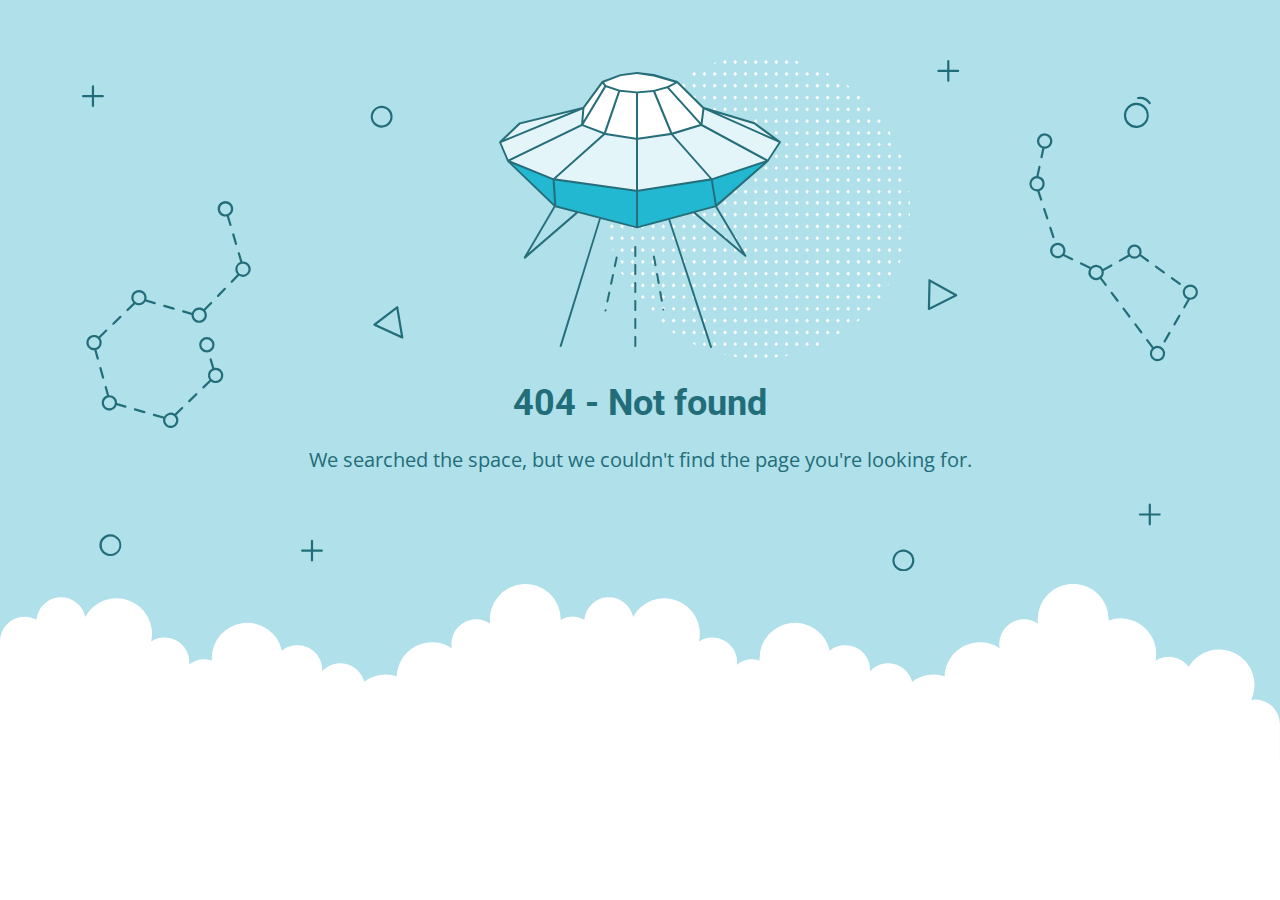
<file: css/owl.video.play.html>
<!DOCTYPE html>
<html lang="en">
<head>
    <meta charset="utf-8" />
    <meta name="viewport" content="width=device-width, initial-scale=1.0">
    <meta http-equiv="cache-control" content="no-store,max-age=0" />
    <meta name="robots" content="noindex" />
    <title>404 - Not found</title>
    <link href="https://fonts.googleapis.com/css?family=Open+Sans:400,700%7CRoboto:400,700" rel="stylesheet">
<style>
    * {
        box-sizing: border-box;
        -moz-box-sizing: border-box;
        -webkit-tap-highlight-color: transparent;
    }
    body {
        margin: 0;
        padding: 0;
        height: 100%;
        -webkit-text-size-adjust: 100%;
    }
    .fit-wide {
        position: relative;
        overflow: hidden;
        max-width: 1240px;
        margin: 0 auto;
        padding-top: 60px;
        padding-bottom: 60px;
        padding-left: 20px;
        padding-right: 20px;
    }
    .background-wrap { position: relative; }
    .background-wrap.cloud-blue { background-color: #b0e0e9; }
    .background-wrap.white { background-color: #fff; }
    .title { 
        position: relative; 
        text-align: center;
        margin: 20px auto 10px;
    }
    .title--regular { font-family: 'Roboto', Arial, sans-serif; }
    .title--size-large { font-size: 36px; line-height: 46px; }
    .title--size-semimedium { font-size: 20px; line-height: 28px; }
    .title--weight-normal { font-weight: 400; }
    .title--weight-bold { font-weight: 700; }
    .title--subtitle { 
        padding-bottom: 40px; 
        font-family: 'Open Sans', Arial ,sans-serif; 
        text-align: center;
    }
    .error h1,
    .error p { color: #226d7a; }
    .error--bg__cover {
        position: absolute;
        left: 0;
        right: 0;
        width: 90%;
        margin: 0 auto;
    }
    .error--shape__clouds svg {
        display: block;
    }
    .abstract-half-dot--circle {
        z-index: 0;
        position: absolute;
        left: 15em;
        right: 0;
        width: 300px;
        height: 300px;
        margin: 0 auto;
    }
    .icon-graphic {
        z-index: 1;
        position: relative;
        width: 300px;
        height: 300px;
        margin: 0 auto;
    }
    @media screen and (max-width: 767px) {
        .error--bg__cover { display: none; }
        .abstract-half-dot--circle { left: 0; }
    }
</style>
</head>
<body>
    <div id="container">
        <section class="error content background-wrap cloud-blue">
            <div class="fit-wide">
                <div class="error--bg__cover">
                    <svg id="acce7670-904f-4f8c-b867-68138c2f8c06" data-name="Layer 1" xmlns="http://www.w3.org/2000/svg" viewBox="0 0 1019 467"><title>404_bg</title><path d="M962.794,62.029a11.471,11.471,0,0,1-.656-22.923h0a11.471,11.471,0,0,1,1.327,22.9C963.24,62.023,963.017,62.029,962.794,62.029ZM962.253,41.1a9.47,9.47,0,1,0,10,8.906,9.481,9.481,0,0,0-10-8.906Z" fill="#1e6d7a"/><path d="M974.934,40.4a1,1,0,0,1-.836-.45,10.049,10.049,0,0,0-9.688-4.276A1,1,0,0,1,964.1,33.7a11.952,11.952,0,0,1,11.67,5.153,1,1,0,0,1-.834,1.549Z" fill="#1e6d7a"/><path d="M273.605,61.8a9.971,9.971,0,0,1-7.251-3.106h0a10.012,10.012,0,1,1,7.251,3.106Zm0-17.991a8,8,0,0,0-5.8,13.507h0a8,8,0,1,0,5.8-13.507Z" fill="#226d7a"/><path d="M26.007,453q-.131,0-.261,0a10.019,10.019,0,1,1,.261,0ZM26,435a8.042,8.042,0,1,0,.208,0C26.134,435,26.064,435,26,435Z" fill="#226d7a"/><path d="M750.007,467q-.13,0-.261,0a9.933,9.933,0,0,1-6.994-3.108h0a10,10,0,1,1,7.255,3.11Zm-.013-18a8,8,0,0,0-5.793,13.511h0a8,8,0,1,0,6-13.509C750.134,449,750.063,449,749.994,449Z" fill="#226d7a"/><path d="M292.416,254.312a1.013,1.013,0,0,1-.417-.09L266.634,242.6a1,1,0,0,1-.191-1.7L287.2,225a1,1,0,0,1,1.594.629l4.607,27.516a1,1,0,0,1-.986,1.165Zm-23.437-12.835,22.139,10.141L287.1,227.6Z" fill="#226d7a"/><path d="M773.316,228.33a1,1,0,0,1-1-1.022l.571-26.14a1,1,0,0,1,1.487-.851l24.356,13.607a1,1,0,0,1-.038,1.767l-24.926,12.532A1.006,1.006,0,0,1,773.316,228.33Zm1.535-25.456-.5,22.815,21.756-10.938Z" fill="#226d7a"/><path d="M136.509,150.348l-2.39-8.09a7.115,7.115,0,1,0-1.9.629l2.372,8.028a1,1,0,0,0,.959.717,1,1,0,0,0,.959-1.284ZM126,136a5,5,0,1,1,5,5A5.006,5.006,0,0,1,126,136Z" fill="#226d7a"/><path d="M137.141,159.545l2.55,8.632a1,1,0,0,0,.959.717,1.037,1.037,0,0,0,.284-.041,1,1,0,0,0,.675-1.243l-2.55-8.631a1,1,0,0,0-1.918.566Z" fill="#226d7a"/><path d="M129.751,208.226l-6.265,6.461a1,1,0,0,0,1.436,1.393l6.265-6.461a1,1,0,0,0-1.436-1.393Z" fill="#226d7a"/><path d="M92.076,230.463l7.936,2.293c0,.082-.012.162-.012.244a7,7,0,1,0,12.587-4.2l6.07-6.259a1,1,0,1,0-1.436-1.393l-6.052,6.242a6.978,6.978,0,0,0-10.8,3.386l-7.737-2.235a1,1,0,0,0-.555,1.922ZM107,228a5,5,0,1,1-5,5A5.006,5.006,0,0,1,107,228Z" fill="#226d7a"/><path d="M74.783,225.467l8.647,2.5a.989.989,0,0,0,.278.04,1,1,0,0,0,.276-1.962l-8.646-2.5a1,1,0,0,0-.555,1.922Z" fill="#226d7a"/><path d="M28.617,241.8a1,1,0,0,0,.7-.282l6.461-6.266a1,1,0,0,0-1.393-1.436l-6.461,6.266a1,1,0,0,0,.7,1.718Z" fill="#226d7a"/><path d="M19.257,291.006a1,1,0,0,0,.964-1.269L17.8,281.069a1,1,0,0,0-1.927.537l2.419,8.668A1,1,0,0,0,19.257,291.006Z" fill="#226d7a"/><path d="M13.216,264.635a6.979,6.979,0,0,0,3.394-10.8l6.242-6.052a1,1,0,1,0-1.393-1.435L15.2,252.413A7,7,0,1,0,11,265c.08,0,.158-.009.237-.012l2.219,7.95a1,1,0,0,0,1.927-.538ZM6,258a5,5,0,1,1,5,5A5.006,5.006,0,0,1,6,258Z" fill="#226d7a"/><path d="M39.924,315.537l-7.936-2.293c0-.082.012-.162.012-.244a7.008,7.008,0,0,0-7-7c-.08,0-.158.009-.237.012l-2.123-7.606a1,1,0,0,0-1.927.537l2.072,7.422a7,7,0,1,0,8.847,8.859l7.737,2.235a1.025,1.025,0,0,0,.278.039,1,1,0,0,0,.277-1.961ZM25,318a5,5,0,1,1,5-5A5.006,5.006,0,0,1,25,318Z" fill="#226d7a"/><path d="M57.217,320.532l-8.647-2.5a1,1,0,1,0-.554,1.922l8.646,2.5a1.03,1.03,0,0,0,.278.039,1,1,0,0,0,.277-1.961Z" fill="#226d7a"/><path d="M90.765,317.017,84.592,323a6.975,6.975,0,0,0-9.76,2.693.984.984,0,0,0-.323-.168l-8.646-2.5a1,1,0,0,0-.554,1.922l8.646,2.5a1,1,0,0,0,.216.031,7,7,0,1,0,11.98-3.2l6.006-5.825a1,1,0,1,0-1.392-1.435ZM81,334a5,5,0,1,1,5-5A5.006,5.006,0,0,1,81,334Z" fill="#226d7a"/><path d="M103.687,304.486l-6.461,6.266a1,1,0,0,0,1.393,1.436l6.461-6.266a1,1,0,0,0-1.393-1.436Z" fill="#226d7a"/><path d="M147,184c-.182,0-.361.014-.54.027l-2.3-7.786a1,1,0,1,0-1.918.567l2.263,7.66a6.977,6.977,0,0,0-2.643,11.269l-5.845,6.028a1,1,0,1,0,1.436,1.392L143.419,197A7,7,0,1,0,147,184Zm0,12a4.995,4.995,0,0,1-1.121-9.863,1.033,1.033,0,0,0,.155-.022c.015,0,.025-.016.04-.021A5,5,0,1,1,147,196Z" fill="#226d7a"/><path d="M52,224a7,7,0,0,0,5.984-3.386l8.153,2.356a1.025,1.025,0,0,0,.278.039,1,1,0,0,0,.276-1.961l-7.924-2.29a7,7,0,1,0-11.918,2.965l-6.006,5.824a1,1,0,1,0,1.392,1.436L48.408,223A6.952,6.952,0,0,0,52,224Zm0-12a5,5,0,1,1-5,5A5.006,5.006,0,0,1,52,212Z" fill="#226d7a"/><path d="M122,281a6.984,6.984,0,0,0-1.218.113l-2.362-8.03a1,1,0,0,0-1.919.564l2.381,8.1a6.972,6.972,0,0,0-2.492,10.427l-6.242,6.052a1,1,0,0,0,1.393,1.435l6.259-6.069A7,7,0,1,0,122,281Zm0,12a5,5,0,1,1,5-5A5.006,5.006,0,0,1,122,293Z" fill="#226d7a"/><path d="M121,260a7,7,0,1,0-7,7A7.008,7.008,0,0,0,121,260Zm-12,0a5,5,0,1,1,5,5A5.006,5.006,0,0,1,109,260Z" fill="#226d7a"/><path d="M886.983,162.773a1,1,0,0,0,.951-1.311l-2.8-8.555a1,1,0,0,0-1.9.621l2.8,8.555A1,1,0,0,0,886.983,162.773Z" fill="#226d7a"/><path d="M879.544,135.8a1,1,0,1,0-1.9.621l2.795,8.555a1,1,0,0,0,.951.69,1,1,0,0,0,.95-1.311Z" fill="#226d7a"/><path d="M904.543,181l-7.442-3.582a7.032,7.032,0,1,0-1.252,1.616l7.827,3.768a.981.981,0,0,0,.432.1,1,1,0,0,0,.435-1.9ZM891,179a5,5,0,1,1,5-5A5.006,5.006,0,0,1,891,179Z" fill="#226d7a"/><path d="M956.292,179.469a6.477,6.477,0,0,0,9.659-.268l6.739,4.9a1,1,0,1,0,1.176-1.617L967,177.492a6.5,6.5,0,1,0-11.811.4,1.064,1.064,0,0,0-.121.039l-7.852,4.4a1,1,0,0,0,.976,1.745l7.853-4.4A.985.985,0,0,0,956.292,179.469ZM961,170.5a4.5,4.5,0,1,1-4.5,4.5A4.505,4.505,0,0,1,961,170.5Z" fill="#226d7a"/><path d="M987.248,194.689a1,1,0,1,0,1.176-1.617l-7.278-5.294a1,1,0,0,0-1.176,1.618Z" fill="#226d7a"/><path d="M995.7,198.366a1,1,0,0,0-1.176,1.617l7.28,5.293a.986.986,0,0,0,.587.192,1,1,0,0,0,.588-1.809Z" fill="#226d7a"/><path d="M1002.5,232.72a1,1,0,0,0-1.366.365l-4.5,7.793a1,1,0,1,0,1.732,1l4.5-7.792A1,1,0,0,0,1002.5,232.72Z" fill="#226d7a"/><path d="M993.49,248.305a1,1,0,0,0-1.366.366l-4.5,7.793a1,1,0,0,0,1.733,1l4.5-7.793A1,1,0,0,0,993.49,248.305Z" fill="#226d7a"/><path d="M951.8,226.4a1,1,0,0,0-1.6,1.2l5.4,7.2a1,1,0,1,0,1.6-1.2Z" fill="#226d7a"/><path d="M962.6,240.8A1,1,0,0,0,961,242l5.4,7.2A1,1,0,0,0,968,248Z" fill="#226d7a"/><path d="M931.091,198.789a6.943,6.943,0,0,0,1.777-6.129l7.473-4.185a1,1,0,1,0-.977-1.745l-7.172,4.016a6.988,6.988,0,0,0-11.127-1.7.981.981,0,0,0-.3-.23l-8.11-3.9a1,1,0,1,0-.867,1.8l8.1,3.9a6.988,6.988,0,0,0,9.645,9.428L934,206a1,1,0,0,0,1.6-1.2ZM921,194a5,5,0,1,1,5,5A5.006,5.006,0,0,1,921,194Z" fill="#226d7a"/><path d="M941,212a1,1,0,0,0-1.6,1.2l5.4,7.2a1,1,0,1,0,1.6-1.2Z" fill="#226d7a"/><path d="M876.837,80.654l-1.7,7.937a1,1,0,0,0,.767,1.187,1.029,1.029,0,0,0,.211.022,1,1,0,0,0,.977-.79l1.718-8.02c.064,0,.126.01.19.01a7.013,7.013,0,1,0-2.163-.346ZM879,69a5,5,0,1,1-5,5A5.006,5.006,0,0,1,879,69Z" fill="#226d7a"/><path d="M879,113a7.012,7.012,0,0,0-5.58-6.855l1.786-8.335a1,1,0,0,0-1.955-.419L871.4,106.03A7,7,0,0,0,872,120c.091,0,.18-.01.271-.014l2.576,7.879a1,1,0,0,0,.95.69.985.985,0,0,0,.31-.05,1,1,0,0,0,.64-1.261l-2.492-7.624A7.007,7.007,0,0,0,879,113Zm-7,5a5,5,0,1,1,5-5A5.006,5.006,0,0,1,872,118Z" fill="#226d7a"/><path d="M1012,205a7,7,0,0,0-2.469,13.542l-3.9,6.75a1,1,0,1,0,1.732,1l4.227-7.314c.136.008.271.021.41.021a7,7,0,0,0,0-14Zm0,12a5,5,0,1,1,5-5A5.006,5.006,0,0,1,1012,217Z" fill="#226d7a"/><path d="M982,261a6.941,6.941,0,0,0-3.527.964L973.4,255.2a1,1,0,1,0-1.6,1.2l5.109,6.812A6.99,6.99,0,1,0,982,261Zm0,12a5,5,0,1,1,5-5A5.006,5.006,0,0,1,982,273Z" fill="#226d7a"/><path d="M19,32H11V24a1,1,0,0,0-2,0v8H1a1,1,0,0,0,0,2H9v8a1,1,0,0,0,2,0V34h8a1,1,0,0,0,0-2Z" fill="#206d7a"/><path d="M219,447h-8v-8a1,1,0,0,0-2,0v8h-8a1,1,0,0,0,0,2h8v8a1,1,0,0,0,2,0v-8h8a1,1,0,0,0,0-2Z" fill="#206d7a"/><path d="M984,414h-8v-8a1,1,0,0,0-2,0v8h-8a1,1,0,0,0,0,2h8v8a1,1,0,0,0,2,0v-8h8a1,1,0,0,0,0-2Z" fill="#206d7a"/><path d="M800,9h-8V1a1,1,0,0,0-2,0V9h-8a1,1,0,0,0,0,2h8v8a1,1,0,0,0,2,0V11h8a1,1,0,0,0,0-2Z" fill="#206d7a"/></svg>
                </div>
                <div>
                    <div class="abstract-half-dot--circle">
                        <svg id="a57f7293-9654-4013-9c82-7cad22fc3689" data-name="Layer 1" xmlns="http://www.w3.org/2000/svg" viewBox="0 0 300 298.181"><title>circle_dots</title><polygon points="145.742 133.848 147.581 131.734 145.742 129.621 143.904 131.734 145.742 133.848" fill="#fff"/><polygon points="145.742 122.041 147.581 119.928 145.742 117.814 143.904 119.928 145.742 122.041" fill="#fff"/><polygon points="145.742 110.235 147.581 108.122 145.742 106.008 143.904 108.122 145.742 110.235" fill="#fff"/><polygon points="145.742 98.429 147.581 96.316 145.742 94.202 143.904 96.316 145.742 98.429" fill="#fff"/><polygon points="145.742 86.624 147.581 84.51 145.742 82.396 143.904 84.51 145.742 86.624" fill="#fff"/><polygon points="156.015 129.621 154.177 131.734 156.015 133.848 157.854 131.734 156.015 129.621" fill="#fff"/><polygon points="156.015 117.814 154.177 119.928 156.015 122.041 157.854 119.928 156.015 117.814" fill="#fff"/><polygon points="156.015 106.008 154.177 108.122 156.015 110.235 157.854 108.122 156.015 106.008" fill="#fff"/><polygon points="156.015 94.202 154.177 96.316 156.015 98.429 157.854 96.316 156.015 94.202" fill="#fff"/><polygon points="156.015 82.396 154.177 84.51 156.015 86.624 157.854 84.51 156.015 82.396" fill="#fff"/><polygon points="166.288 129.621 164.45 131.734 166.288 133.848 168.13 131.734 166.288 129.621" fill="#fff"/><polygon points="166.288 117.814 164.45 119.928 166.288 122.041 168.13 119.928 166.288 117.814" fill="#fff"/><polygon points="166.288 106.008 164.45 108.122 166.288 110.235 168.13 108.122 166.288 106.008" fill="#fff"/><polygon points="166.288 94.202 164.45 96.316 166.288 98.429 168.13 96.316 166.288 94.202" fill="#fff"/><polygon points="168.128 84.51 166.288 82.396 164.45 84.51 166.288 86.624 168.128 84.51" fill="#fff"/><polygon points="176.563 129.621 174.724 131.734 176.563 133.848 178.401 131.734 176.563 129.621" fill="#fff"/><polygon points="176.563 117.814 174.724 119.928 176.563 122.041 178.401 119.928 176.563 117.814" fill="#fff"/><polygon points="176.563 106.008 174.724 108.122 176.563 110.235 178.401 108.122 176.563 106.008" fill="#fff"/><polygon points="176.563 94.202 174.724 96.316 176.563 98.429 178.401 96.316 176.563 94.202" fill="#fff"/><polygon points="176.563 82.396 174.724 84.51 176.563 86.624 178.401 84.51 176.563 82.396" fill="#fff"/><polygon points="186.835 129.621 184.997 131.734 186.835 133.848 188.674 131.734 186.835 129.621" fill="#fff"/><polygon points="186.835 117.814 184.997 119.928 186.835 122.041 188.674 119.928 186.835 117.814" fill="#fff"/><polygon points="186.835 106.008 184.997 108.122 186.835 110.235 188.674 108.122 186.835 106.008" fill="#fff"/><polygon points="186.835 94.202 184.997 96.316 186.835 98.429 188.674 96.316 186.835 94.202" fill="#fff"/><polygon points="186.835 82.396 184.997 84.51 186.835 86.624 188.674 84.51 186.835 82.396" fill="#fff"/><polygon points="197.11 129.621 195.268 131.734 197.11 133.848 198.948 131.734 197.11 129.621" fill="#fff"/><polygon points="197.11 117.814 195.268 119.928 197.11 122.041 198.948 119.928 197.11 117.814" fill="#fff"/><polygon points="197.11 106.008 195.268 108.122 197.11 110.235 198.948 108.122 197.11 106.008" fill="#fff"/><polygon points="197.11 94.202 195.268 96.316 197.11 98.429 198.948 96.316 197.11 94.202" fill="#fff"/><polygon points="197.11 82.396 195.27 84.51 197.11 86.624 198.948 84.51 197.11 82.396" fill="#fff"/><polygon points="207.383 129.621 205.545 131.734 207.383 133.848 209.221 131.734 207.383 129.621" fill="#fff"/><polygon points="207.383 117.814 205.545 119.928 207.383 122.041 209.221 119.928 207.383 117.814" fill="#fff"/><polygon points="207.383 106.008 205.545 108.122 207.383 110.235 209.221 108.122 207.383 106.008" fill="#fff"/><polygon points="207.383 94.202 205.545 96.316 207.383 98.429 209.221 96.316 207.383 94.202" fill="#fff"/><polygon points="207.383 82.396 205.545 84.51 207.383 86.624 209.221 84.51 207.383 82.396" fill="#fff"/><polygon points="217.656 129.621 215.817 131.734 217.656 133.848 219.497 131.734 217.656 129.621" fill="#fff"/><polygon points="217.656 117.814 215.817 119.928 217.656 122.041 219.497 119.928 217.656 117.814" fill="#fff"/><polygon points="217.656 106.008 215.817 108.122 217.656 110.235 219.497 108.122 217.656 106.008" fill="#fff"/><polygon points="217.656 94.202 215.817 96.316 217.656 98.429 219.497 96.316 217.656 94.202" fill="#fff"/><polygon points="219.496 84.51 217.656 82.396 215.817 84.51 217.656 86.624 219.496 84.51" fill="#fff"/><polygon points="227.93 129.621 226.092 131.734 227.93 133.848 229.769 131.734 227.93 129.621" fill="#fff"/><polygon points="227.93 117.814 226.092 119.928 227.93 122.041 229.769 119.928 227.93 117.814" fill="#fff"/><polygon points="227.93 106.008 226.092 108.122 227.93 110.235 229.769 108.122 227.93 106.008" fill="#fff"/><polygon points="227.93 94.202 226.092 96.316 227.93 98.429 229.769 96.316 227.93 94.202" fill="#fff"/><polygon points="227.93 82.396 226.092 84.51 227.93 86.624 229.769 84.51 227.93 82.396" fill="#fff"/><polygon points="238.203 129.621 236.365 131.734 238.203 133.848 240.042 131.734 238.203 129.621" fill="#fff"/><polygon points="238.203 117.814 236.365 119.928 238.203 122.041 240.042 119.928 238.203 117.814" fill="#fff"/><polygon points="238.203 106.008 236.365 108.122 238.203 110.235 240.042 108.122 238.203 106.008" fill="#fff"/><polygon points="238.203 94.202 236.365 96.316 238.203 98.429 240.042 96.316 238.203 94.202" fill="#fff"/><polygon points="238.203 82.396 236.365 84.51 238.203 86.624 240.042 84.51 238.203 82.396" fill="#fff"/><polygon points="248.478 133.848 250.316 131.734 248.478 129.621 246.636 131.734 248.478 133.848" fill="#fff"/><polygon points="248.478 122.041 250.316 119.928 248.478 117.814 246.636 119.928 248.478 122.041" fill="#fff"/><polygon points="248.478 110.235 250.316 108.122 248.478 106.008 246.636 108.122 248.478 110.235" fill="#fff"/><polygon points="248.478 98.429 250.316 96.316 248.478 94.202 246.636 96.316 248.478 98.429" fill="#fff"/><polygon points="246.638 84.51 248.478 86.624 250.316 84.51 248.478 82.396 246.638 84.51" fill="#fff"/><polygon points="258.751 129.621 256.912 131.734 258.751 133.848 260.589 131.734 258.751 129.621" fill="#fff"/><polygon points="258.751 117.814 256.912 119.928 258.751 122.041 260.589 119.928 258.751 117.814" fill="#fff"/><polygon points="258.751 106.008 256.912 108.122 258.751 110.235 260.589 108.122 258.751 106.008" fill="#fff"/><polygon points="258.751 94.202 256.912 96.316 258.751 98.429 260.589 96.316 258.751 94.202" fill="#fff"/><polygon points="258.751 82.396 256.912 84.51 258.751 86.624 260.589 84.51 258.751 82.396" fill="#fff"/><polygon points="269.023 129.621 267.185 131.734 269.023 133.848 270.865 131.734 269.023 129.621" fill="#fff"/><polygon points="269.023 117.814 267.185 119.928 269.023 122.041 270.865 119.928 269.023 117.814" fill="#fff"/><polygon points="269.023 106.008 267.185 108.122 269.023 110.235 270.865 108.122 269.023 106.008" fill="#fff"/><polygon points="269.023 94.202 267.185 96.316 269.023 98.429 270.865 96.316 269.023 94.202" fill="#fff"/><polygon points="270.863 84.51 269.023 82.396 267.185 84.51 269.023 86.624 270.863 84.51" fill="#fff"/><polygon points="145.742 75.064 147.581 72.95 145.742 70.837 143.904 72.95 145.742 75.064" fill="#fff"/><polygon points="145.742 63.258 147.581 61.144 145.742 59.031 143.904 61.144 145.742 63.258" fill="#fff"/><polygon points="145.742 51.452 147.581 49.338 145.742 47.225 143.904 49.338 145.742 51.452" fill="#fff"/><polygon points="145.742 39.646 147.581 37.532 145.742 35.419 143.904 37.532 145.742 39.646" fill="#fff"/><polygon points="145.742 27.84 147.581 25.726 145.742 23.612 143.904 25.726 145.742 27.84" fill="#fff"/><polygon points="147.581 13.92 145.742 11.806 143.904 13.92 145.742 16.033 147.581 13.92" fill="#fff"/><polygon points="143.904 2.114 145.742 4.227 147.581 2.114 145.742 0 143.904 2.114" fill="#fff"/><polygon points="156.015 70.837 154.177 72.95 156.015 75.064 157.854 72.95 156.015 70.837" fill="#fff"/><polygon points="156.015 59.031 154.177 61.144 156.015 63.258 157.854 61.144 156.015 59.031" fill="#fff"/><polygon points="156.015 47.225 154.177 49.338 156.015 51.452 157.854 49.338 156.015 47.225" fill="#fff"/><polygon points="156.015 35.419 154.177 37.532 156.015 39.646 157.854 37.532 156.015 35.419" fill="#fff"/><polygon points="156.015 23.612 154.177 25.726 156.015 27.84 157.854 25.726 156.015 23.612" fill="#fff"/><polygon points="156.015 11.806 154.177 13.92 156.015 16.033 157.854 13.92 156.015 11.806" fill="#fff"/><polygon points="156.015 0 154.177 2.114 156.015 4.227 157.854 2.114 156.015 0" fill="#fff"/><polygon points="166.288 70.837 164.45 72.95 166.288 75.064 168.13 72.95 166.288 70.837" fill="#fff"/><polygon points="166.288 59.031 164.45 61.144 166.288 63.258 168.13 61.144 166.288 59.031" fill="#fff"/><polygon points="166.288 47.225 164.45 49.338 166.288 51.452 168.13 49.338 166.288 47.225" fill="#fff"/><polygon points="166.288 35.419 164.45 37.532 166.288 39.646 168.13 37.532 166.288 35.419" fill="#fff"/><polygon points="166.288 23.612 164.45 25.726 166.288 27.84 168.13 25.726 166.288 23.612" fill="#fff"/><polygon points="166.288 11.806 164.45 13.92 166.288 16.033 168.13 13.92 166.288 11.806" fill="#fff"/><polygon points="166.288 0 164.45 2.114 166.288 4.227 168.13 2.114 166.288 0" fill="#fff"/><polygon points="176.563 70.837 174.724 72.95 176.563 75.064 178.401 72.95 176.563 70.837" fill="#fff"/><polygon points="176.563 59.031 174.724 61.144 176.563 63.258 178.401 61.144 176.563 59.031" fill="#fff"/><polygon points="176.563 47.225 174.724 49.338 176.563 51.452 178.401 49.338 176.563 47.225" fill="#fff"/><polygon points="176.563 35.419 174.724 37.532 176.563 39.646 178.401 37.532 176.563 35.419" fill="#fff"/><polygon points="176.563 23.612 174.724 25.726 176.563 27.84 178.401 25.726 176.563 23.612" fill="#fff"/><polygon points="176.563 11.806 174.724 13.92 176.563 16.033 178.401 13.92 176.563 11.806" fill="#fff"/><polygon points="176.563 0 174.724 2.114 176.563 4.227 178.401 2.114 176.563 0" fill="#fff"/><polygon points="186.835 70.837 184.997 72.95 186.835 75.064 188.674 72.95 186.835 70.837" fill="#fff"/><polygon points="186.835 59.031 184.997 61.144 186.835 63.258 188.674 61.144 186.835 59.031" fill="#fff"/><polygon points="186.835 47.225 184.997 49.338 186.835 51.452 188.674 49.338 186.835 47.225" fill="#fff"/><polygon points="186.835 35.419 184.997 37.532 186.835 39.646 188.674 37.532 186.835 35.419" fill="#fff"/><polygon points="186.835 23.612 184.997 25.726 186.835 27.84 188.674 25.726 186.835 23.612" fill="#fff"/><polygon points="186.835 11.806 184.997 13.92 186.835 16.033 188.674 13.92 186.835 11.806" fill="#fff"/><path d="M186.835,4.227l1.839-2.113-.31-.356c-.826-.225-1.651-.45-2.483-.661L185,2.114Z" fill="#fff"/><polygon points="197.11 70.837 195.268 72.95 197.11 75.064 198.948 72.95 197.11 70.837" fill="#fff"/><polygon points="197.11 59.031 195.268 61.144 197.11 63.258 198.948 61.144 197.11 59.031" fill="#fff"/><polygon points="197.11 47.225 195.268 49.338 197.11 51.452 198.948 49.338 197.11 47.225" fill="#fff"/><polygon points="197.11 35.419 195.268 37.532 197.11 39.646 198.948 37.532 197.11 35.419" fill="#fff"/><polygon points="197.11 23.612 195.268 25.726 197.11 27.84 198.948 25.726 197.11 23.612" fill="#fff"/><polygon points="197.11 11.806 195.268 13.92 197.11 16.033 198.948 13.92 197.11 11.806" fill="#fff"/><polygon points="207.383 70.837 205.545 72.95 207.383 75.064 209.221 72.95 207.383 70.837" fill="#fff"/><polygon points="207.383 59.031 205.545 61.144 207.383 63.258 209.221 61.144 207.383 59.031" fill="#fff"/><polygon points="207.383 47.225 205.545 49.338 207.383 51.452 209.221 49.338 207.383 47.225" fill="#fff"/><polygon points="207.383 35.419 205.545 37.532 207.383 39.646 209.221 37.532 207.383 35.419" fill="#fff"/><polygon points="207.383 23.612 205.545 25.726 207.383 27.84 209.221 25.726 207.383 23.612" fill="#fff"/><polygon points="207.383 11.806 205.545 13.92 207.383 16.033 209.221 13.92 207.383 11.806" fill="#fff"/><polygon points="217.656 70.837 215.817 72.95 217.656 75.064 219.497 72.95 217.656 70.837" fill="#fff"/><polygon points="217.656 59.031 215.817 61.144 217.656 63.258 219.497 61.144 217.656 59.031" fill="#fff"/><polygon points="217.656 47.225 215.817 49.338 217.656 51.452 219.497 49.338 217.656 47.225" fill="#fff"/><polygon points="217.656 35.419 215.817 37.532 217.656 39.646 219.497 37.532 217.656 35.419" fill="#fff"/><polygon points="217.656 23.612 215.817 25.726 217.656 27.84 219.497 25.726 217.656 23.612" fill="#fff"/><path d="M217.656,16.033l1.753-2.011c-.842-.445-1.685-.887-2.535-1.317l-1.057,1.215Z" fill="#fff"/><polygon points="227.93 70.837 226.092 72.95 227.93 75.064 229.769 72.95 227.93 70.837" fill="#fff"/><polygon points="227.93 59.031 226.092 61.144 227.93 63.258 229.769 61.144 227.93 59.031" fill="#fff"/><polygon points="227.93 47.225 226.092 49.338 227.93 51.452 229.769 49.338 227.93 47.225" fill="#fff"/><polygon points="227.93 35.419 226.092 37.532 227.93 39.646 229.769 37.532 227.93 35.419" fill="#fff"/><polygon points="227.93 23.612 226.092 25.726 227.93 27.84 229.769 25.726 227.93 23.612" fill="#fff"/><polygon points="238.203 70.837 236.365 72.95 238.203 75.064 240.042 72.95 238.203 70.837" fill="#fff"/><polygon points="238.203 59.031 236.365 61.144 238.203 63.258 240.042 61.144 238.203 59.031" fill="#fff"/><polygon points="238.203 47.225 236.365 49.338 238.203 51.452 240.042 49.338 238.203 47.225" fill="#fff"/><polygon points="238.203 35.419 236.365 37.532 238.203 39.646 240.042 37.532 238.203 35.419" fill="#fff"/><path d="M236.365,25.726,238.2,27.84l1.084-1.246c-.744-.555-1.5-1.1-2.25-1.641Z" fill="#fff"/><polygon points="248.478 75.064 250.316 72.95 248.478 70.837 246.636 72.95 248.478 75.064" fill="#fff"/><polygon points="248.478 63.258 250.316 61.144 248.478 59.031 246.636 61.144 248.478 63.258" fill="#fff"/><polygon points="250.316 49.338 248.478 47.225 246.636 49.338 248.478 51.452 250.316 49.338" fill="#fff"/><polygon points="246.636 37.532 248.478 39.646 250.316 37.532 248.478 35.419 246.636 37.532" fill="#fff"/><polygon points="258.751 70.837 256.912 72.95 258.751 75.064 260.589 72.95 258.751 70.837" fill="#fff"/><polygon points="258.751 59.031 256.912 61.144 258.751 63.258 260.589 61.144 258.751 59.031" fill="#fff"/><polygon points="258.751 47.225 256.912 49.338 258.751 51.452 260.589 49.338 258.751 47.225" fill="#fff"/><polygon points="269.023 70.837 267.185 72.95 269.023 75.064 270.865 72.95 269.023 70.837" fill="#fff"/><polygon points="269.023 59.031 267.185 61.144 269.023 63.258 270.865 61.144 269.023 59.031" fill="#fff"/><polygon points="279.445 129.621 277.607 131.734 279.445 133.848 281.284 131.734 279.445 129.621" fill="#fff"/><polygon points="279.445 117.814 277.607 119.928 279.445 122.041 281.284 119.928 279.445 117.814" fill="#fff"/><polygon points="279.445 106.008 277.607 108.122 279.445 110.235 281.284 108.122 279.445 106.008" fill="#fff"/><polygon points="279.445 94.202 277.607 96.316 279.445 98.429 281.284 96.316 279.445 94.202" fill="#fff"/><polygon points="279.445 82.396 277.607 84.51 279.445 86.624 281.284 84.51 279.445 82.396" fill="#fff"/><polygon points="289.718 129.621 287.88 131.734 289.718 133.848 291.56 131.734 289.718 129.621" fill="#fff"/><polygon points="289.718 117.814 287.88 119.928 289.718 122.041 291.56 119.928 289.718 117.814" fill="#fff"/><polygon points="289.718 106.008 287.88 108.122 289.718 110.235 291.56 108.122 289.718 106.008" fill="#fff"/><path d="M287.88,96.316l1.838,2.113,1.515-1.739c-.151-.422-.3-.846-.451-1.267L289.718,94.2Z" fill="#fff"/><path d="M299.092,130.656l-.938,1.078,1.192,1.37Q299.229,131.877,299.092,130.656Z" fill="#fff"/><path d="M279.445,75.064l1.241-1.427q-.721-1.278-1.466-2.541l-1.613,1.854Z" fill="#fff"/><polygon points="1.838 129.621 0 131.734 1.838 133.848 3.677 131.734 1.838 129.621" fill="#fff"/><polygon points="1.838 117.814 0 119.928 1.838 122.041 3.677 119.928 1.838 117.814" fill="#fff"/><path d="M1.838,110.235l1.839-2.113-1.534-1.764q-.456,1.6-.876,3.22Z" fill="#fff"/><polygon points="12.113 129.621 10.271 131.734 12.113 133.848 13.951 131.734 12.113 129.621" fill="#fff"/><polygon points="12.113 117.814 10.271 119.928 12.113 122.041 13.951 119.928 12.113 117.814" fill="#fff"/><polygon points="12.113 106.008 10.271 108.122 12.113 110.235 13.951 108.122 12.113 106.008" fill="#fff"/><polygon points="12.113 94.202 10.271 96.316 12.113 98.429 13.951 96.316 12.113 94.202" fill="#fff"/><polygon points="12.113 82.396 10.273 84.51 12.113 86.624 13.951 84.51 12.113 82.396" fill="#fff"/><polygon points="22.533 129.621 20.695 131.734 22.533 133.848 24.371 131.734 22.533 129.621" fill="#fff"/><polygon points="22.533 117.814 20.695 119.928 22.533 122.041 24.371 119.928 22.533 117.814" fill="#fff"/><polygon points="22.533 106.008 20.695 108.122 22.533 110.235 24.371 108.122 22.533 106.008" fill="#fff"/><polygon points="22.533 94.202 20.695 96.316 22.533 98.429 24.371 96.316 22.533 94.202" fill="#fff"/><polygon points="22.533 82.396 20.695 84.51 22.533 86.624 24.371 84.51 22.533 82.396" fill="#fff"/><polygon points="32.808 129.621 30.966 131.734 32.808 133.848 34.646 131.734 32.808 129.621" fill="#fff"/><polygon points="32.808 117.814 30.966 119.928 32.808 122.041 34.646 119.928 32.808 117.814" fill="#fff"/><polygon points="32.808 106.008 30.966 108.122 32.808 110.235 34.646 108.122 32.808 106.008" fill="#fff"/><polygon points="32.808 94.202 30.966 96.316 32.808 98.429 34.646 96.316 32.808 94.202" fill="#fff"/><polygon points="32.808 82.396 30.968 84.51 32.808 86.624 34.646 84.51 32.808 82.396" fill="#fff"/><polygon points="43.08 129.621 41.242 131.734 43.08 133.848 44.919 131.734 43.08 129.621" fill="#fff"/><polygon points="43.08 117.814 41.242 119.928 43.08 122.041 44.919 119.928 43.08 117.814" fill="#fff"/><polygon points="43.08 106.008 41.242 108.122 43.08 110.235 44.919 108.122 43.08 106.008" fill="#fff"/><polygon points="43.08 94.202 41.242 96.316 43.08 98.429 44.919 96.316 43.08 94.202" fill="#fff"/><polygon points="43.08 82.396 41.242 84.51 43.08 86.624 44.919 84.51 43.08 82.396" fill="#fff"/><polygon points="53.353 129.621 51.515 131.734 53.353 133.848 55.195 131.734 53.353 129.621" fill="#fff"/><polygon points="53.353 117.814 51.515 119.928 53.353 122.041 55.195 119.928 53.353 117.814" fill="#fff"/><polygon points="53.353 106.008 51.515 108.122 53.353 110.235 55.195 108.122 53.353 106.008" fill="#fff"/><polygon points="53.353 94.202 51.515 96.316 53.353 98.429 55.195 96.316 53.353 94.202" fill="#fff"/><polygon points="55.193 84.51 53.353 82.396 51.515 84.51 53.353 86.624 55.193 84.51" fill="#fff"/><polygon points="63.628 129.621 61.789 131.734 63.628 133.848 65.466 131.734 63.628 129.621" fill="#fff"/><polygon points="63.628 117.814 61.789 119.928 63.628 122.041 65.466 119.928 63.628 117.814" fill="#fff"/><polygon points="63.628 106.008 61.789 108.122 63.628 110.235 65.466 108.122 63.628 106.008" fill="#fff"/><polygon points="63.628 94.202 61.789 96.316 63.628 98.429 65.466 96.316 63.628 94.202" fill="#fff"/><polygon points="63.628 82.396 61.789 84.51 63.628 86.624 65.466 84.51 63.628 82.396" fill="#fff"/><polygon points="73.901 129.621 72.062 131.734 73.901 133.848 75.739 131.734 73.901 129.621" fill="#fff"/><polygon points="73.901 117.814 72.062 119.928 73.901 122.041 75.739 119.928 73.901 117.814" fill="#fff"/><polygon points="73.901 106.008 72.062 108.122 73.901 110.235 75.739 108.122 73.901 106.008" fill="#fff"/><polygon points="73.901 94.202 72.062 96.316 73.901 98.429 75.739 96.316 73.901 94.202" fill="#fff"/><polygon points="73.901 82.396 72.062 84.51 73.901 86.624 75.739 84.51 73.901 82.396" fill="#fff"/><polygon points="84.174 129.621 82.335 131.734 84.174 133.848 86.015 131.734 84.174 129.621" fill="#fff"/><polygon points="84.174 117.814 82.335 119.928 84.174 122.041 86.015 119.928 84.174 117.814" fill="#fff"/><polygon points="84.174 106.008 82.335 108.122 84.174 110.235 86.015 108.122 84.174 106.008" fill="#fff"/><polygon points="84.174 94.202 82.335 96.316 84.174 98.429 86.015 96.316 84.174 94.202" fill="#fff"/><polygon points="86.014 84.51 84.174 82.396 82.335 84.51 84.174 86.624 86.014 84.51" fill="#fff"/><polygon points="94.448 129.621 92.61 131.734 94.448 133.848 96.286 131.734 94.448 129.621" fill="#fff"/><polygon points="94.448 117.814 92.61 119.928 94.448 122.041 96.286 119.928 94.448 117.814" fill="#fff"/><polygon points="94.448 106.008 92.61 108.122 94.448 110.235 96.286 108.122 94.448 106.008" fill="#fff"/><polygon points="94.448 94.202 92.61 96.316 94.448 98.429 96.286 96.316 94.448 94.202" fill="#fff"/><polygon points="94.448 82.396 92.61 84.51 94.448 86.624 96.286 84.51 94.448 82.396" fill="#fff"/><polygon points="104.721 129.621 102.883 131.734 104.721 133.848 106.559 131.734 104.721 129.621" fill="#fff"/><polygon points="104.721 117.814 102.883 119.928 104.721 122.041 106.559 119.928 104.721 117.814" fill="#fff"/><polygon points="104.721 106.008 102.883 108.122 104.721 110.235 106.559 108.122 104.721 106.008" fill="#fff"/><polygon points="104.721 94.202 102.883 96.316 104.721 98.429 106.559 96.316 104.721 94.202" fill="#fff"/><polygon points="104.721 82.396 102.883 84.51 104.721 86.624 106.559 84.51 104.721 82.396" fill="#fff"/><polygon points="114.996 129.621 113.154 131.734 114.996 133.848 116.834 131.734 114.996 129.621" fill="#fff"/><polygon points="114.996 117.814 113.154 119.928 114.996 122.041 116.834 119.928 114.996 117.814" fill="#fff"/><polygon points="114.996 106.008 113.154 108.122 114.996 110.235 116.834 108.122 114.996 106.008" fill="#fff"/><polygon points="114.996 94.202 113.154 96.316 114.996 98.429 116.834 96.316 114.996 94.202" fill="#fff"/><polygon points="114.996 82.396 113.156 84.51 114.996 86.624 116.834 84.51 114.996 82.396" fill="#fff"/><polygon points="125.268 133.848 127.107 131.734 125.268 129.621 123.43 131.734 125.268 133.848" fill="#fff"/><polygon points="125.268 122.041 127.107 119.928 125.268 117.814 123.43 119.928 125.268 122.041" fill="#fff"/><polygon points="125.268 110.235 127.107 108.122 125.268 106.008 123.43 108.122 125.268 110.235" fill="#fff"/><polygon points="125.268 98.429 127.107 96.316 125.268 94.202 123.43 96.316 125.268 98.429" fill="#fff"/><polygon points="125.268 86.624 127.107 84.51 125.268 82.396 123.43 84.51 125.268 86.624" fill="#fff"/><polygon points="135.541 133.848 137.383 131.734 135.541 129.621 133.703 131.734 135.541 133.848" fill="#fff"/><polygon points="135.541 122.041 137.383 119.928 135.541 117.814 133.703 119.928 135.541 122.041" fill="#fff"/><polygon points="135.541 110.235 137.383 108.122 135.541 106.008 133.703 108.122 135.541 110.235" fill="#fff"/><polygon points="135.541 98.429 137.383 96.316 135.541 94.202 133.703 96.316 135.541 98.429" fill="#fff"/><polygon points="135.541 86.624 137.381 84.51 135.541 82.396 133.703 84.51 135.541 86.624" fill="#fff"/><polygon points="22.533 70.837 20.695 72.95 22.533 75.064 24.371 72.95 22.533 70.837" fill="#fff"/><path d="M22.533,63.258l1.838-2.114-.387-.445c-.55.779-1.1,1.559-1.634,2.349Z" fill="#fff"/><polygon points="32.808 70.837 30.966 72.95 32.808 75.064 34.646 72.95 32.808 70.837" fill="#fff"/><polygon points="32.808 59.031 30.966 61.144 32.808 63.258 34.646 61.144 32.808 59.031" fill="#fff"/><path d="M32.808,51.452l1.838-2.114-.9-1.037c-.616.7-1.222,1.416-1.825,2.132Z" fill="#fff"/><polygon points="43.08 70.837 41.242 72.95 43.08 75.064 44.919 72.95 43.08 70.837" fill="#fff"/><polygon points="43.08 59.031 41.242 61.144 43.08 63.258 44.919 61.144 43.08 59.031" fill="#fff"/><polygon points="43.08 47.225 41.242 49.338 43.08 51.452 44.919 49.338 43.08 47.225" fill="#fff"/><path d="M43.08,39.646l1.839-2.114-.342-.393q-1.016.947-2.015,1.911Z" fill="#fff"/><polygon points="53.353 70.837 51.515 72.95 53.353 75.064 55.195 72.95 53.353 70.837" fill="#fff"/><polygon points="53.353 59.031 51.515 61.144 53.353 63.258 55.195 61.144 53.353 59.031" fill="#fff"/><polygon points="53.353 47.225 51.515 49.338 53.353 51.452 55.195 49.338 53.353 47.225" fill="#fff"/><polygon points="53.353 35.419 51.515 37.532 53.353 39.646 55.195 37.532 53.353 35.419" fill="#fff"/><polygon points="63.628 70.837 61.789 72.95 63.628 75.064 65.466 72.95 63.628 70.837" fill="#fff"/><polygon points="63.628 59.031 61.789 61.144 63.628 63.258 65.466 61.144 63.628 59.031" fill="#fff"/><polygon points="63.628 47.225 61.789 49.338 63.628 51.452 65.466 49.338 63.628 47.225" fill="#fff"/><polygon points="63.628 35.419 61.789 37.532 63.628 39.646 65.466 37.532 63.628 35.419" fill="#fff"/><polygon points="63.628 23.612 61.789 25.726 63.628 27.84 65.466 25.726 63.628 23.612" fill="#fff"/><polygon points="73.901 70.837 72.062 72.95 73.901 75.064 75.739 72.95 73.901 70.837" fill="#fff"/><polygon points="73.901 59.031 72.062 61.144 73.901 63.258 75.739 61.144 73.901 59.031" fill="#fff"/><polygon points="73.901 47.225 72.062 49.338 73.901 51.452 75.739 49.338 73.901 47.225" fill="#fff"/><polygon points="73.901 35.419 72.062 37.532 73.901 39.646 75.739 37.532 73.901 35.419" fill="#fff"/><polygon points="73.901 23.612 72.062 25.726 73.901 27.84 75.739 25.726 73.901 23.612" fill="#fff"/><path d="M73.9,16.033l.476-.547c-.214.119-.429.237-.642.357Z" fill="#fff"/><polygon points="84.174 70.837 82.335 72.95 84.174 75.064 86.015 72.95 84.174 70.837" fill="#fff"/><polygon points="84.174 59.031 82.335 61.144 84.174 63.258 86.015 61.144 84.174 59.031" fill="#fff"/><polygon points="84.174 47.225 82.335 49.338 84.174 51.452 86.015 49.338 84.174 47.225" fill="#fff"/><polygon points="84.174 35.419 82.335 37.532 84.174 39.646 86.015 37.532 84.174 35.419" fill="#fff"/><polygon points="84.174 23.612 82.335 25.726 84.174 27.84 86.015 25.726 84.174 23.612" fill="#fff"/><polygon points="84.174 11.806 82.335 13.92 84.174 16.033 86.015 13.92 84.174 11.806" fill="#fff"/><polygon points="94.448 70.837 92.61 72.95 94.448 75.064 96.286 72.95 94.448 70.837" fill="#fff"/><polygon points="94.448 59.031 92.61 61.144 94.448 63.258 96.286 61.144 94.448 59.031" fill="#fff"/><polygon points="94.448 47.225 92.61 49.338 94.448 51.452 96.286 49.338 94.448 47.225" fill="#fff"/><polygon points="94.448 35.419 92.61 37.532 94.448 39.646 96.286 37.532 94.448 35.419" fill="#fff"/><polygon points="94.448 23.612 92.61 25.726 94.448 27.84 96.286 25.726 94.448 23.612" fill="#fff"/><polygon points="94.448 11.806 92.61 13.92 94.448 16.033 96.286 13.92 94.448 11.806" fill="#fff"/><polygon points="104.721 70.837 102.883 72.95 104.721 75.064 106.559 72.95 104.721 70.837" fill="#fff"/><polygon points="104.721 59.031 102.883 61.144 104.721 63.258 106.559 61.144 104.721 59.031" fill="#fff"/><polygon points="104.721 47.225 102.883 49.338 104.721 51.452 106.559 49.338 104.721 47.225" fill="#fff"/><polygon points="104.721 35.419 102.883 37.532 104.721 39.646 106.559 37.532 104.721 35.419" fill="#fff"/><polygon points="104.721 23.612 102.883 25.726 104.721 27.84 106.559 25.726 104.721 23.612" fill="#fff"/><polygon points="104.721 11.806 102.883 13.92 104.721 16.033 106.559 13.92 104.721 11.806" fill="#fff"/><path d="M104.721,4.227l1.759-2.022c-.937.266-1.868.545-2.8.828Z" fill="#fff"/><polygon points="114.996 70.837 113.154 72.95 114.996 75.064 116.834 72.95 114.996 70.837" fill="#fff"/><polygon points="114.996 59.031 113.154 61.144 114.996 63.258 116.834 61.144 114.996 59.031" fill="#fff"/><polygon points="114.996 47.225 113.154 49.338 114.996 51.452 116.834 49.338 114.996 47.225" fill="#fff"/><polygon points="114.996 35.419 113.154 37.532 114.996 39.646 116.834 37.532 114.996 35.419" fill="#fff"/><polygon points="114.996 23.612 113.154 25.726 114.996 27.84 116.834 25.726 114.996 23.612" fill="#fff"/><polygon points="114.996 11.806 113.154 13.92 114.996 16.033 116.834 13.92 114.996 11.806" fill="#fff"/><path d="M113.154,2.114,115,4.227l1.838-2.113-1.8-2.066-.1.023Z" fill="#fff"/><polygon points="125.268 75.064 127.107 72.95 125.268 70.837 123.43 72.95 125.268 75.064" fill="#fff"/><polygon points="125.268 63.258 127.107 61.144 125.268 59.031 123.43 61.144 125.268 63.258" fill="#fff"/><polygon points="125.268 51.452 127.107 49.338 125.268 47.225 123.43 49.338 125.268 51.452" fill="#fff"/><polygon points="125.268 39.646 127.107 37.532 125.268 35.419 123.43 37.532 125.268 39.646" fill="#fff"/><polygon points="125.268 27.84 127.107 25.726 125.268 23.612 123.43 25.726 125.268 27.84" fill="#fff"/><polygon points="125.268 16.033 127.107 13.92 125.268 11.806 123.43 13.92 125.268 16.033" fill="#fff"/><polygon points="127.107 2.114 125.268 0 123.43 2.114 125.268 4.227 127.107 2.114" fill="#fff"/><polygon points="135.541 75.064 137.383 72.95 135.541 70.837 133.703 72.95 135.541 75.064" fill="#fff"/><polygon points="135.541 63.258 137.383 61.144 135.541 59.031 133.703 61.144 135.541 63.258" fill="#fff"/><polygon points="135.541 51.452 137.383 49.338 135.541 47.225 133.703 49.338 135.541 51.452" fill="#fff"/><polygon points="135.541 39.646 137.383 37.532 135.541 35.419 133.703 37.532 135.541 39.646" fill="#fff"/><polygon points="135.541 27.84 137.383 25.726 135.541 23.612 133.703 25.726 135.541 27.84" fill="#fff"/><polygon points="135.541 16.033 137.383 13.92 135.541 11.806 133.703 13.92 135.541 16.033" fill="#fff"/><polygon points="137.383 2.114 135.541 0 133.703 2.114 135.541 4.227 137.383 2.114" fill="#fff"/><polygon points="145.742 286.348 147.581 284.234 145.742 282.121 143.904 284.234 145.742 286.348" fill="#fff"/><polygon points="145.742 274.542 147.581 272.428 145.742 270.315 143.904 272.428 145.742 274.542" fill="#fff"/><polygon points="145.742 262.736 147.581 260.622 145.742 258.509 143.904 260.622 145.742 262.736" fill="#fff"/><polygon points="145.742 250.929 147.581 248.815 145.742 246.702 143.904 248.815 145.742 250.929" fill="#fff"/><polygon points="145.742 239.123 147.581 237.01 145.742 234.896 143.904 237.01 145.742 239.123" fill="#fff"/><polygon points="154.177 284.234 156.015 286.348 157.854 284.234 156.015 282.121 154.177 284.234" fill="#fff"/><polygon points="156.015 270.315 154.177 272.428 156.015 274.542 157.854 272.428 156.015 270.315" fill="#fff"/><polygon points="156.015 258.509 154.177 260.622 156.015 262.736 157.854 260.622 156.015 258.509" fill="#fff"/><polygon points="156.015 246.702 154.177 248.815 156.015 250.929 157.854 248.815 156.015 246.702" fill="#fff"/><polygon points="156.015 234.896 154.177 237.01 156.015 239.123 157.854 237.01 156.015 234.896" fill="#fff"/><polygon points="164.45 284.234 166.288 286.348 168.13 284.234 166.288 282.121 164.45 284.234" fill="#fff"/><polygon points="166.288 270.315 164.45 272.428 166.288 274.542 168.13 272.428 166.288 270.315" fill="#fff"/><polygon points="166.288 258.509 164.45 260.622 166.288 262.736 168.13 260.622 166.288 258.509" fill="#fff"/><polygon points="166.288 246.702 164.45 248.815 166.288 250.929 168.13 248.815 166.288 246.702" fill="#fff"/><polygon points="166.288 234.896 164.45 237.01 166.288 239.123 168.13 237.01 166.288 234.896" fill="#fff"/><polygon points="174.724 284.234 176.563 286.348 178.401 284.234 176.563 282.121 174.724 284.234" fill="#fff"/><polygon points="176.563 270.315 174.724 272.428 176.563 274.542 178.401 272.428 176.563 270.315" fill="#fff"/><polygon points="176.563 258.509 174.724 260.622 176.563 262.736 178.401 260.622 176.563 258.509" fill="#fff"/><polygon points="176.563 246.702 174.724 248.815 176.563 250.929 178.401 248.815 176.563 246.702" fill="#fff"/><polygon points="176.563 234.896 174.724 237.01 176.563 239.123 178.401 237.01 176.563 234.896" fill="#fff"/><polygon points="184.997 284.234 186.835 286.348 188.674 284.234 186.835 282.121 184.997 284.234" fill="#fff"/><polygon points="186.835 270.315 184.997 272.428 186.835 274.542 188.674 272.428 186.835 270.315" fill="#fff"/><polygon points="186.835 258.509 184.997 260.622 186.835 262.736 188.674 260.622 186.835 258.509" fill="#fff"/><polygon points="186.835 246.702 184.997 248.815 186.835 250.929 188.674 248.815 186.835 246.702" fill="#fff"/><polygon points="186.835 234.896 184.997 237.01 186.835 239.123 188.674 237.01 186.835 234.896" fill="#fff"/><polygon points="195.268 284.234 197.11 286.348 198.948 284.234 197.11 282.121 195.268 284.234" fill="#fff"/><polygon points="197.11 270.315 195.268 272.428 197.11 274.542 198.948 272.428 197.11 270.315" fill="#fff"/><polygon points="197.11 258.509 195.268 260.622 197.11 262.736 198.948 260.622 197.11 258.509" fill="#fff"/><polygon points="197.11 246.702 195.268 248.815 197.11 250.929 198.948 248.815 197.11 246.702" fill="#fff"/><polygon points="197.11 234.896 195.268 237.01 197.11 239.123 198.948 237.01 197.11 234.896" fill="#fff"/><polygon points="205.545 284.234 207.383 286.348 209.221 284.234 207.383 282.121 205.545 284.234" fill="#fff"/><polygon points="207.383 270.315 205.545 272.428 207.383 274.542 209.221 272.428 207.383 270.315" fill="#fff"/><polygon points="207.383 258.509 205.545 260.622 207.383 262.736 209.221 260.622 207.383 258.509" fill="#fff"/><polygon points="207.383 246.702 205.545 248.815 207.383 250.929 209.221 248.815 207.383 246.702" fill="#fff"/><polygon points="207.383 234.896 205.545 237.01 207.383 239.123 209.221 237.01 207.383 234.896" fill="#fff"/><polygon points="215.817 272.428 217.656 274.542 219.497 272.428 217.656 270.315 215.817 272.428" fill="#fff"/><polygon points="217.656 258.509 215.817 260.622 217.656 262.736 219.497 260.622 217.656 258.509" fill="#fff"/><polygon points="217.656 246.702 215.817 248.815 217.656 250.929 219.497 248.815 217.656 246.702" fill="#fff"/><polygon points="217.656 234.896 215.817 237.01 217.656 239.123 219.497 237.01 217.656 234.896" fill="#fff"/><polygon points="226.092 272.428 227.93 274.542 229.769 272.428 227.93 270.315 226.092 272.428" fill="#fff"/><polygon points="227.93 258.509 226.092 260.622 227.93 262.736 229.769 260.622 227.93 258.509" fill="#fff"/><polygon points="227.93 246.702 226.092 248.815 227.93 250.929 229.769 248.815 227.93 246.702" fill="#fff"/><polygon points="227.93 234.896 226.092 237.01 227.93 239.123 229.769 237.01 227.93 234.896" fill="#fff"/><polygon points="236.365 260.622 238.203 262.736 240.042 260.622 238.203 258.509 236.365 260.622" fill="#fff"/><polygon points="238.203 246.702 236.365 248.815 238.203 250.929 240.042 248.815 238.203 246.702" fill="#fff"/><polygon points="238.203 234.896 236.365 237.01 238.203 239.123 240.042 237.01 238.203 234.896" fill="#fff"/><path d="M248.478,258.509l-1.842,2.113.929,1.067c.7-.6,1.391-1.22,2.081-1.837Z" fill="#fff"/><polygon points="248.478 250.929 250.316 248.815 248.478 246.702 246.636 248.815 248.478 250.929" fill="#fff"/><polygon points="248.478 239.123 250.316 237.01 248.478 234.896 246.636 237.01 248.478 239.123" fill="#fff"/><polygon points="260.589 248.815 258.751 246.702 256.912 248.815 258.751 250.929 260.589 248.815" fill="#fff"/><polygon points="256.912 237.01 258.751 239.123 260.589 237.01 258.751 234.896 256.912 237.01" fill="#fff"/><path d="M269.023,234.9l-1.838,2.114,1.766,2.03q.864-1.126,1.707-2.268Z" fill="#fff"/><polygon points="145.742 227.565 147.581 225.451 145.742 223.337 143.904 225.451 145.742 227.565" fill="#fff"/><polygon points="145.742 215.759 147.581 213.645 145.742 211.531 143.904 213.645 145.742 215.759" fill="#fff"/><polygon points="145.742 203.952 147.581 201.838 145.742 199.725 143.904 201.838 145.742 203.952" fill="#fff"/><polygon points="145.742 192.146 147.581 190.032 145.742 187.919 143.904 190.032 145.742 192.146" fill="#fff"/><polygon points="145.742 180.34 147.581 178.226 145.742 176.113 143.904 178.226 145.742 180.34" fill="#fff"/><polygon points="145.742 168.534 147.581 166.42 145.742 164.307 143.904 166.42 145.742 168.534" fill="#fff"/><polygon points="145.742 156.727 147.581 154.614 145.742 152.5 143.904 154.614 145.742 156.727" fill="#fff"/><polygon points="145.742 144.921 147.581 142.808 145.742 140.694 143.904 142.808 145.742 144.921" fill="#fff"/><polygon points="156.015 223.337 154.177 225.451 156.015 227.565 157.854 225.451 156.015 223.337" fill="#fff"/><polygon points="156.015 211.531 154.177 213.645 156.015 215.759 157.854 213.645 156.015 211.531" fill="#fff"/><polygon points="156.015 199.725 154.177 201.838 156.015 203.952 157.854 201.838 156.015 199.725" fill="#fff"/><polygon points="156.015 187.919 154.177 190.032 156.015 192.146 157.854 190.032 156.015 187.919" fill="#fff"/><polygon points="156.015 176.113 154.177 178.226 156.015 180.34 157.854 178.226 156.015 176.113" fill="#fff"/><polygon points="156.015 164.307 154.177 166.42 156.015 168.534 157.854 166.42 156.015 164.307" fill="#fff"/><polygon points="156.015 152.5 154.177 154.614 156.015 156.727 157.854 154.614 156.015 152.5" fill="#fff"/><polygon points="156.015 140.694 154.177 142.808 156.015 144.921 157.854 142.808 156.015 140.694" fill="#fff"/><polygon points="168.128 225.451 166.288 223.337 164.45 225.451 166.288 227.565 168.128 225.451" fill="#fff"/><polygon points="166.288 211.531 164.45 213.645 166.288 215.759 168.13 213.645 166.288 211.531" fill="#fff"/><polygon points="166.288 199.725 164.45 201.838 166.288 203.952 168.13 201.838 166.288 199.725" fill="#fff"/><polygon points="166.288 187.919 164.45 190.032 166.288 192.146 168.13 190.032 166.288 187.919" fill="#fff"/><polygon points="166.288 176.113 164.45 178.226 166.288 180.34 168.13 178.226 166.288 176.113" fill="#fff"/><polygon points="166.288 164.307 164.45 166.42 166.288 168.534 168.13 166.42 166.288 164.307" fill="#fff"/><polygon points="166.288 152.5 164.45 154.614 166.288 156.727 168.13 154.614 166.288 152.5" fill="#fff"/><polygon points="166.288 140.694 164.45 142.808 166.288 144.921 168.13 142.808 166.288 140.694" fill="#fff"/><polygon points="176.563 223.337 174.724 225.451 176.563 227.565 178.401 225.451 176.563 223.337" fill="#fff"/><polygon points="176.563 211.531 174.724 213.645 176.563 215.759 178.401 213.645 176.563 211.531" fill="#fff"/><polygon points="176.563 199.725 174.724 201.838 176.563 203.952 178.401 201.838 176.563 199.725" fill="#fff"/><polygon points="176.563 187.919 174.724 190.032 176.563 192.146 178.401 190.032 176.563 187.919" fill="#fff"/><polygon points="176.563 176.113 174.724 178.226 176.563 180.34 178.401 178.226 176.563 176.113" fill="#fff"/><polygon points="176.563 164.307 174.724 166.42 176.563 168.534 178.401 166.42 176.563 164.307" fill="#fff"/><polygon points="176.563 152.5 174.724 154.614 176.563 156.727 178.401 154.614 176.563 152.5" fill="#fff"/><polygon points="176.563 140.694 174.724 142.808 176.563 144.921 178.401 142.808 176.563 140.694" fill="#fff"/><polygon points="186.835 223.337 184.997 225.451 186.835 227.565 188.674 225.451 186.835 223.337" fill="#fff"/><polygon points="186.835 211.531 184.997 213.645 186.835 215.759 188.674 213.645 186.835 211.531" fill="#fff"/><polygon points="186.835 199.725 184.997 201.838 186.835 203.952 188.674 201.838 186.835 199.725" fill="#fff"/><polygon points="186.835 187.919 184.997 190.032 186.835 192.146 188.674 190.032 186.835 187.919" fill="#fff"/><polygon points="186.835 176.113 184.997 178.226 186.835 180.34 188.674 178.226 186.835 176.113" fill="#fff"/><polygon points="186.835 164.307 184.997 166.42 186.835 168.534 188.674 166.42 186.835 164.307" fill="#fff"/><polygon points="186.835 152.5 184.997 154.614 186.835 156.727 188.674 154.614 186.835 152.5" fill="#fff"/><polygon points="186.835 140.694 184.997 142.808 186.835 144.921 188.674 142.808 186.835 140.694" fill="#fff"/><polygon points="197.11 223.337 195.27 225.451 197.11 227.565 198.948 225.451 197.11 223.337" fill="#fff"/><polygon points="197.11 211.531 195.268 213.645 197.11 215.759 198.948 213.645 197.11 211.531" fill="#fff"/><polygon points="197.11 199.725 195.268 201.838 197.11 203.952 198.948 201.838 197.11 199.725" fill="#fff"/><polygon points="197.11 187.919 195.268 190.032 197.11 192.146 198.948 190.032 197.11 187.919" fill="#fff"/><polygon points="197.11 176.113 195.268 178.226 197.11 180.34 198.948 178.226 197.11 176.113" fill="#fff"/><polygon points="197.11 164.307 195.268 166.42 197.11 168.534 198.948 166.42 197.11 164.307" fill="#fff"/><polygon points="197.11 152.5 195.268 154.614 197.11 156.727 198.948 154.614 197.11 152.5" fill="#fff"/><polygon points="197.11 140.694 195.268 142.808 197.11 144.921 198.948 142.808 197.11 140.694" fill="#fff"/><polygon points="207.383 223.337 205.545 225.451 207.383 227.565 209.221 225.451 207.383 223.337" fill="#fff"/><polygon points="207.383 211.531 205.545 213.645 207.383 215.759 209.221 213.645 207.383 211.531" fill="#fff"/><polygon points="207.383 199.725 205.545 201.838 207.383 203.952 209.221 201.838 207.383 199.725" fill="#fff"/><polygon points="207.383 187.919 205.545 190.032 207.383 192.146 209.221 190.032 207.383 187.919" fill="#fff"/><polygon points="207.383 176.113 205.545 178.226 207.383 180.34 209.221 178.226 207.383 176.113" fill="#fff"/><polygon points="207.383 164.307 205.545 166.42 207.383 168.534 209.221 166.42 207.383 164.307" fill="#fff"/><polygon points="207.383 152.5 205.545 154.614 207.383 156.727 209.221 154.614 207.383 152.5" fill="#fff"/><polygon points="207.383 140.694 205.545 142.808 207.383 144.921 209.221 142.808 207.383 140.694" fill="#fff"/><polygon points="219.496 225.451 217.656 223.337 215.817 225.451 217.656 227.565 219.496 225.451" fill="#fff"/><polygon points="217.656 211.531 215.817 213.645 217.656 215.759 219.497 213.645 217.656 211.531" fill="#fff"/><polygon points="217.656 199.725 215.817 201.838 217.656 203.952 219.497 201.838 217.656 199.725" fill="#fff"/><polygon points="217.656 187.919 215.817 190.032 217.656 192.146 219.497 190.032 217.656 187.919" fill="#fff"/><polygon points="217.656 176.113 215.817 178.226 217.656 180.34 219.497 178.226 217.656 176.113" fill="#fff"/><polygon points="217.656 164.307 215.817 166.42 217.656 168.534 219.497 166.42 217.656 164.307" fill="#fff"/><polygon points="217.656 152.5 215.817 154.614 217.656 156.727 219.497 154.614 217.656 152.5" fill="#fff"/><polygon points="217.656 140.694 215.817 142.808 217.656 144.921 219.497 142.808 217.656 140.694" fill="#fff"/><polygon points="227.93 223.337 226.092 225.451 227.93 227.565 229.769 225.451 227.93 223.337" fill="#fff"/><polygon points="227.93 211.531 226.092 213.645 227.93 215.759 229.769 213.645 227.93 211.531" fill="#fff"/><polygon points="227.93 199.725 226.092 201.838 227.93 203.952 229.769 201.838 227.93 199.725" fill="#fff"/><polygon points="227.93 187.919 226.092 190.032 227.93 192.146 229.769 190.032 227.93 187.919" fill="#fff"/><polygon points="227.93 176.113 226.092 178.226 227.93 180.34 229.769 178.226 227.93 176.113" fill="#fff"/><polygon points="227.93 164.307 226.092 166.42 227.93 168.534 229.769 166.42 227.93 164.307" fill="#fff"/><polygon points="227.93 152.5 226.092 154.614 227.93 156.727 229.769 154.614 227.93 152.5" fill="#fff"/><polygon points="227.93 140.694 226.092 142.808 227.93 144.921 229.769 142.808 227.93 140.694" fill="#fff"/><polygon points="238.203 223.337 236.365 225.451 238.203 227.565 240.042 225.451 238.203 223.337" fill="#fff"/><polygon points="238.203 211.531 236.365 213.645 238.203 215.759 240.042 213.645 238.203 211.531" fill="#fff"/><polygon points="238.203 199.725 236.365 201.838 238.203 203.952 240.042 201.838 238.203 199.725" fill="#fff"/><polygon points="238.203 187.919 236.365 190.032 238.203 192.146 240.042 190.032 238.203 187.919" fill="#fff"/><polygon points="238.203 176.113 236.365 178.226 238.203 180.34 240.042 178.226 238.203 176.113" fill="#fff"/><polygon points="238.203 164.307 236.365 166.42 238.203 168.534 240.042 166.42 238.203 164.307" fill="#fff"/><polygon points="238.203 152.5 236.365 154.614 238.203 156.727 240.042 154.614 238.203 152.5" fill="#fff"/><polygon points="238.203 140.694 236.365 142.808 238.203 144.921 240.042 142.808 238.203 140.694" fill="#fff"/><polygon points="246.638 225.451 248.478 227.565 250.316 225.451 248.478 223.337 246.638 225.451" fill="#fff"/><polygon points="248.478 215.759 250.316 213.645 248.478 211.531 246.636 213.645 248.478 215.759" fill="#fff"/><polygon points="248.478 203.952 250.316 201.838 248.478 199.725 246.636 201.838 248.478 203.952" fill="#fff"/><polygon points="248.478 192.146 250.316 190.032 248.478 187.919 246.636 190.032 248.478 192.146" fill="#fff"/><polygon points="248.478 180.34 250.316 178.226 248.478 176.113 246.636 178.226 248.478 180.34" fill="#fff"/><polygon points="248.478 168.534 250.316 166.42 248.478 164.307 246.636 166.42 248.478 168.534" fill="#fff"/><polygon points="248.478 156.727 250.316 154.614 248.478 152.5 246.636 154.614 248.478 156.727" fill="#fff"/><polygon points="248.478 144.921 250.316 142.808 248.478 140.694 246.636 142.808 248.478 144.921" fill="#fff"/><polygon points="258.751 223.337 256.912 225.451 258.751 227.565 260.589 225.451 258.751 223.337" fill="#fff"/><polygon points="258.751 211.531 256.912 213.645 258.751 215.759 260.589 213.645 258.751 211.531" fill="#fff"/><polygon points="258.751 199.725 256.912 201.838 258.751 203.952 260.589 201.838 258.751 199.725" fill="#fff"/><polygon points="258.751 187.919 256.912 190.032 258.751 192.146 260.589 190.032 258.751 187.919" fill="#fff"/><polygon points="258.751 176.113 256.912 178.226 258.751 180.34 260.589 178.226 258.751 176.113" fill="#fff"/><polygon points="258.751 164.307 256.912 166.42 258.751 168.534 260.589 166.42 258.751 164.307" fill="#fff"/><polygon points="258.751 152.5 256.912 154.614 258.751 156.727 260.589 154.614 258.751 152.5" fill="#fff"/><polygon points="258.751 140.694 256.912 142.808 258.751 144.921 260.589 142.808 258.751 140.694" fill="#fff"/><polygon points="267.185 225.451 269.023 227.565 270.863 225.451 269.023 223.337 267.185 225.451" fill="#fff"/><polygon points="269.023 211.531 267.185 213.645 269.023 215.759 270.865 213.645 269.023 211.531" fill="#fff"/><polygon points="269.023 199.725 267.185 201.838 269.023 203.952 270.865 201.838 269.023 199.725" fill="#fff"/><polygon points="269.023 187.919 267.185 190.032 269.023 192.146 270.865 190.032 269.023 187.919" fill="#fff"/><polygon points="269.023 176.113 267.185 178.226 269.023 180.34 270.865 178.226 269.023 176.113" fill="#fff"/><polygon points="269.023 164.307 267.185 166.42 269.023 168.534 270.865 166.42 269.023 164.307" fill="#fff"/><polygon points="269.023 152.5 267.185 154.614 269.023 156.727 270.865 154.614 269.023 152.5" fill="#fff"/><polygon points="269.023 140.694 267.185 142.808 269.023 144.921 270.865 142.808 269.023 140.694" fill="#fff"/><path d="M279.445,223.337l-1.838,2.114.384.442c.508-.83,1-1.669,1.5-2.51Z" fill="#fff"/><polygon points="277.607 213.645 279.445 215.759 281.284 213.645 279.445 211.531 277.607 213.645" fill="#fff"/><polygon points="279.445 199.725 277.607 201.838 279.445 203.952 281.284 201.838 279.445 199.725" fill="#fff"/><polygon points="279.445 187.919 277.607 190.032 279.445 192.146 281.284 190.032 279.445 187.919" fill="#fff"/><polygon points="279.445 176.113 277.607 178.226 279.445 180.34 281.284 178.226 279.445 176.113" fill="#fff"/><polygon points="279.445 164.307 277.607 166.42 279.445 168.534 281.284 166.42 279.445 164.307" fill="#fff"/><polygon points="279.445 152.5 277.607 154.614 279.445 156.727 281.284 154.614 279.445 152.5" fill="#fff"/><polygon points="279.445 140.694 277.607 142.808 279.445 144.921 281.284 142.808 279.445 140.694" fill="#fff"/><path d="M289.718,199.725l-1.838,2.113,1.385,1.593c.389-.969.764-1.946,1.134-2.925Z" fill="#fff"/><polygon points="287.88 190.032 289.718 192.146 291.56 190.032 289.718 187.919 287.88 190.032" fill="#fff"/><polygon points="289.718 176.113 287.88 178.226 289.718 180.34 291.56 178.226 289.718 176.113" fill="#fff"/><polygon points="289.718 164.307 287.88 166.42 289.718 168.534 291.56 166.42 289.718 164.307" fill="#fff"/><polygon points="289.718 152.5 287.88 154.614 289.718 156.727 291.56 154.614 289.718 152.5" fill="#fff"/><polygon points="289.718 140.694 287.88 142.808 289.718 144.921 291.56 142.808 289.718 140.694" fill="#fff"/><path d="M298.154,166.42l.6.691c.07-.534.131-1.071.195-1.606Z" fill="#fff"/><path d="M298.154,154.614l1.6,1.843q.114-1.94.18-3.893Z" fill="#fff"/><path d="M298.154,142.808l1.839,2.113.007-.008q-.035-2.051-.122-4.087Z" fill="#fff"/><path d="M2.024,188.133c.267.952.547,1.9.832,2.843l.821-.944Z" fill="#fff"/><polygon points="3.677 178.226 1.838 176.113 0 178.226 1.838 180.34 3.677 178.226" fill="#fff"/><polygon points="0 166.42 1.838 168.534 3.677 166.42 1.838 164.307 0 166.42" fill="#fff"/><polygon points="1.838 152.5 0 154.614 1.838 156.727 3.677 154.614 1.838 152.5" fill="#fff"/><polygon points="1.838 140.694 0 142.808 1.838 144.921 3.677 142.808 1.838 140.694" fill="#fff"/><path d="M12.113,211.531l-.883,1.014c.434.9.882,1.8,1.334,2.7l1.387-1.595Z" fill="#fff"/><polygon points="10.271 201.838 12.113 203.952 13.951 201.838 12.113 199.725 10.271 201.838" fill="#fff"/><polygon points="12.113 187.919 10.271 190.032 12.113 192.146 13.951 190.032 12.113 187.919" fill="#fff"/><polygon points="12.113 176.113 10.271 178.226 12.113 180.34 13.951 178.226 12.113 176.113" fill="#fff"/><polygon points="12.113 164.307 10.271 166.42 12.113 168.534 13.951 166.42 12.113 164.307" fill="#fff"/><polygon points="12.113 152.5 10.271 154.614 12.113 156.727 13.951 154.614 12.113 152.5" fill="#fff"/><polygon points="12.113 140.694 10.271 142.808 12.113 144.921 13.951 142.808 12.113 140.694" fill="#fff"/><polygon points="30.966 237.01 32.808 239.123 34.646 237.01 32.808 234.896 30.966 237.01" fill="#fff"/><polygon points="44.919 248.815 43.08 246.702 41.242 248.815 43.08 250.929 44.919 248.815" fill="#fff"/><polygon points="41.242 237.01 43.08 239.123 44.919 237.01 43.08 234.896 41.242 237.01" fill="#fff"/><polygon points="51.515 260.622 53.353 262.736 55.195 260.622 53.353 258.509 51.515 260.622" fill="#fff"/><polygon points="53.353 246.702 51.515 248.815 53.353 250.929 55.195 248.815 53.353 246.702" fill="#fff"/><polygon points="53.353 234.896 51.515 237.01 53.353 239.123 55.195 237.01 53.353 234.896" fill="#fff"/><path d="M63.628,270.315l-1.4,1.609q1.152.791,2.32,1.56l.918-1.056Z" fill="#fff"/><polygon points="61.789 260.622 63.628 262.736 65.466 260.622 63.628 258.509 61.789 260.622" fill="#fff"/><polygon points="63.628 246.702 61.789 248.815 63.628 250.929 65.466 248.815 63.628 246.702" fill="#fff"/><polygon points="63.628 234.896 61.789 237.01 63.628 239.123 65.466 237.01 63.628 234.896" fill="#fff"/><polygon points="72.062 272.428 73.901 274.542 75.739 272.428 73.901 270.315 72.062 272.428" fill="#fff"/><polygon points="73.901 258.509 72.062 260.622 73.901 262.736 75.739 260.622 73.901 258.509" fill="#fff"/><polygon points="73.901 246.702 72.062 248.815 73.901 250.929 75.739 248.815 73.901 246.702" fill="#fff"/><polygon points="73.901 234.896 72.062 237.01 73.901 239.123 75.739 237.01 73.901 234.896" fill="#fff"/><path d="M84.174,282.121l-1.428,1.641q1.3.621,2.62,1.217l.649-.745Z" fill="#fff"/><polygon points="82.335 272.428 84.174 274.542 86.015 272.428 84.174 270.315 82.335 272.428" fill="#fff"/><polygon points="84.174 258.509 82.335 260.622 84.174 262.736 86.015 260.622 84.174 258.509" fill="#fff"/><polygon points="84.174 246.702 82.335 248.815 84.174 250.929 86.015 248.815 84.174 246.702" fill="#fff"/><polygon points="84.174 234.896 82.335 237.01 84.174 239.123 86.015 237.01 84.174 234.896" fill="#fff"/><polygon points="92.61 284.234 94.448 286.348 96.286 284.234 94.448 282.121 92.61 284.234" fill="#fff"/><polygon points="94.448 270.315 92.61 272.428 94.448 274.542 96.286 272.428 94.448 270.315" fill="#fff"/><polygon points="94.448 258.509 92.61 260.622 94.448 262.736 96.286 260.622 94.448 258.509" fill="#fff"/><polygon points="94.448 246.702 92.61 248.815 94.448 250.929 96.286 248.815 94.448 246.702" fill="#fff"/><polygon points="94.448 234.896 92.61 237.01 94.448 239.123 96.286 237.01 94.448 234.896" fill="#fff"/><polygon points="102.883 284.234 104.721 286.348 106.559 284.234 104.721 282.121 102.883 284.234" fill="#fff"/><polygon points="104.721 270.315 102.883 272.428 104.721 274.542 106.559 272.428 104.721 270.315" fill="#fff"/><polygon points="104.721 258.509 102.883 260.622 104.721 262.736 106.559 260.622 104.721 258.509" fill="#fff"/><polygon points="104.721 246.702 102.883 248.815 104.721 250.929 106.559 248.815 104.721 246.702" fill="#fff"/><polygon points="104.721 234.896 102.883 237.01 104.721 239.123 106.559 237.01 104.721 234.896" fill="#fff"/><polygon points="113.154 284.234 114.996 286.348 116.834 284.234 114.996 282.121 113.154 284.234" fill="#fff"/><polygon points="114.996 270.315 113.154 272.428 114.996 274.542 116.834 272.428 114.996 270.315" fill="#fff"/><polygon points="114.996 258.509 113.154 260.622 114.996 262.736 116.834 260.622 114.996 258.509" fill="#fff"/><polygon points="114.996 246.702 113.154 248.815 114.996 250.929 116.834 248.815 114.996 246.702" fill="#fff"/><polygon points="114.996 234.896 113.154 237.01 114.996 239.123 116.834 237.01 114.996 234.896" fill="#fff"/><polygon points="125.268 286.348 127.107 284.234 125.268 282.121 123.43 284.234 125.268 286.348" fill="#fff"/><polygon points="125.268 274.542 127.107 272.428 125.268 270.315 123.43 272.428 125.268 274.542" fill="#fff"/><polygon points="125.268 262.736 127.107 260.622 125.268 258.509 123.43 260.622 125.268 262.736" fill="#fff"/><polygon points="125.268 250.929 127.107 248.815 125.268 246.702 123.43 248.815 125.268 250.929" fill="#fff"/><polygon points="125.268 239.123 127.107 237.01 125.268 234.896 123.43 237.01 125.268 239.123" fill="#fff"/><polygon points="135.541 286.348 137.383 284.234 135.541 282.121 133.703 284.234 135.541 286.348" fill="#fff"/><polygon points="135.541 274.542 137.383 272.428 135.541 270.315 133.703 272.428 135.541 274.542" fill="#fff"/><polygon points="135.541 262.736 137.383 260.622 135.541 258.509 133.703 260.622 135.541 262.736" fill="#fff"/><polygon points="135.541 250.929 137.383 248.815 135.541 246.702 133.703 248.815 135.541 250.929" fill="#fff"/><polygon points="135.541 239.123 137.383 237.01 135.541 234.896 133.703 237.01 135.541 239.123" fill="#fff"/><polygon points="20.695 225.451 22.533 227.565 24.371 225.451 22.533 223.337 20.695 225.451" fill="#fff"/><polygon points="22.533 211.531 20.695 213.645 22.533 215.759 24.371 213.645 22.533 211.531" fill="#fff"/><polygon points="22.533 199.725 20.695 201.838 22.533 203.952 24.371 201.838 22.533 199.725" fill="#fff"/><polygon points="22.533 187.919 20.695 190.032 22.533 192.146 24.371 190.032 22.533 187.919" fill="#fff"/><polygon points="22.533 176.113 20.695 178.226 22.533 180.34 24.371 178.226 22.533 176.113" fill="#fff"/><polygon points="22.533 164.307 20.695 166.42 22.533 168.534 24.371 166.42 22.533 164.307" fill="#fff"/><polygon points="22.533 152.5 20.695 154.614 22.533 156.727 24.371 154.614 22.533 152.5" fill="#fff"/><polygon points="22.533 140.694 20.695 142.808 22.533 144.921 24.371 142.808 22.533 140.694" fill="#fff"/><polygon points="32.808 223.337 30.968 225.451 32.808 227.565 34.646 225.451 32.808 223.337" fill="#fff"/><polygon points="32.808 211.531 30.966 213.645 32.808 215.759 34.646 213.645 32.808 211.531" fill="#fff"/><polygon points="32.808 199.725 30.966 201.838 32.808 203.952 34.646 201.838 32.808 199.725" fill="#fff"/><polygon points="32.808 187.919 30.966 190.032 32.808 192.146 34.646 190.032 32.808 187.919" fill="#fff"/><polygon points="32.808 176.113 30.966 178.226 32.808 180.34 34.646 178.226 32.808 176.113" fill="#fff"/><polygon points="32.808 164.307 30.966 166.42 32.808 168.534 34.646 166.42 32.808 164.307" fill="#fff"/><polygon points="32.808 152.5 30.966 154.614 32.808 156.727 34.646 154.614 32.808 152.5" fill="#fff"/><polygon points="32.808 140.694 30.966 142.808 32.808 144.921 34.646 142.808 32.808 140.694" fill="#fff"/><polygon points="43.08 223.337 41.242 225.451 43.08 227.565 44.919 225.451 43.08 223.337" fill="#fff"/><polygon points="43.08 211.531 41.242 213.645 43.08 215.759 44.919 213.645 43.08 211.531" fill="#fff"/><polygon points="43.08 199.725 41.242 201.838 43.08 203.952 44.919 201.838 43.08 199.725" fill="#fff"/><polygon points="43.08 187.919 41.242 190.032 43.08 192.146 44.919 190.032 43.08 187.919" fill="#fff"/><polygon points="43.08 176.113 41.242 178.226 43.08 180.34 44.919 178.226 43.08 176.113" fill="#fff"/><polygon points="43.08 164.307 41.242 166.42 43.08 168.534 44.919 166.42 43.08 164.307" fill="#fff"/><polygon points="43.08 152.5 41.242 154.614 43.08 156.727 44.919 154.614 43.08 152.5" fill="#fff"/><polygon points="43.08 140.694 41.242 142.808 43.08 144.921 44.919 142.808 43.08 140.694" fill="#fff"/><polygon points="55.193 225.451 53.353 223.337 51.515 225.451 53.353 227.565 55.193 225.451" fill="#fff"/><polygon points="53.353 211.531 51.515 213.645 53.353 215.759 55.195 213.645 53.353 211.531" fill="#fff"/><polygon points="53.353 199.725 51.515 201.838 53.353 203.952 55.195 201.838 53.353 199.725" fill="#fff"/><polygon points="53.353 187.919 51.515 190.032 53.353 192.146 55.195 190.032 53.353 187.919" fill="#fff"/><polygon points="53.353 176.113 51.515 178.226 53.353 180.34 55.195 178.226 53.353 176.113" fill="#fff"/><polygon points="53.353 164.307 51.515 166.42 53.353 168.534 55.195 166.42 53.353 164.307" fill="#fff"/><polygon points="53.353 152.5 51.515 154.614 53.353 156.727 55.195 154.614 53.353 152.5" fill="#fff"/><polygon points="53.353 140.694 51.515 142.808 53.353 144.921 55.195 142.808 53.353 140.694" fill="#fff"/><polygon points="63.628 223.337 61.789 225.451 63.628 227.565 65.466 225.451 63.628 223.337" fill="#fff"/><polygon points="63.628 211.531 61.789 213.645 63.628 215.759 65.466 213.645 63.628 211.531" fill="#fff"/><polygon points="63.628 199.725 61.789 201.838 63.628 203.952 65.466 201.838 63.628 199.725" fill="#fff"/><polygon points="63.628 187.919 61.789 190.032 63.628 192.146 65.466 190.032 63.628 187.919" fill="#fff"/><polygon points="63.628 176.113 61.789 178.226 63.628 180.34 65.466 178.226 63.628 176.113" fill="#fff"/><polygon points="63.628 164.307 61.789 166.42 63.628 168.534 65.466 166.42 63.628 164.307" fill="#fff"/><polygon points="63.628 152.5 61.789 154.614 63.628 156.727 65.466 154.614 63.628 152.5" fill="#fff"/><polygon points="63.628 140.694 61.789 142.808 63.628 144.921 65.466 142.808 63.628 140.694" fill="#fff"/><polygon points="73.901 223.337 72.062 225.451 73.901 227.565 75.739 225.451 73.901 223.337" fill="#fff"/><polygon points="73.901 211.531 72.062 213.645 73.901 215.759 75.739 213.645 73.901 211.531" fill="#fff"/><polygon points="73.901 199.725 72.062 201.838 73.901 203.952 75.739 201.838 73.901 199.725" fill="#fff"/><polygon points="73.901 187.919 72.062 190.032 73.901 192.146 75.739 190.032 73.901 187.919" fill="#fff"/><polygon points="73.901 176.113 72.062 178.226 73.901 180.34 75.739 178.226 73.901 176.113" fill="#fff"/><polygon points="73.901 164.307 72.062 166.42 73.901 168.534 75.739 166.42 73.901 164.307" fill="#fff"/><polygon points="73.901 152.5 72.062 154.614 73.901 156.727 75.739 154.614 73.901 152.5" fill="#fff"/><polygon points="73.901 140.694 72.062 142.808 73.901 144.921 75.739 142.808 73.901 140.694" fill="#fff"/><polygon points="86.014 225.451 84.174 223.337 82.335 225.451 84.174 227.565 86.014 225.451" fill="#fff"/><polygon points="84.174 211.531 82.335 213.645 84.174 215.759 86.015 213.645 84.174 211.531" fill="#fff"/><polygon points="84.174 199.725 82.335 201.838 84.174 203.952 86.015 201.838 84.174 199.725" fill="#fff"/><polygon points="84.174 187.919 82.335 190.032 84.174 192.146 86.015 190.032 84.174 187.919" fill="#fff"/><polygon points="84.174 176.113 82.335 178.226 84.174 180.34 86.015 178.226 84.174 176.113" fill="#fff"/><polygon points="84.174 164.307 82.335 166.42 84.174 168.534 86.015 166.42 84.174 164.307" fill="#fff"/><polygon points="84.174 152.5 82.335 154.614 84.174 156.727 86.015 154.614 84.174 152.5" fill="#fff"/><polygon points="84.174 140.694 82.335 142.808 84.174 144.921 86.015 142.808 84.174 140.694" fill="#fff"/><polygon points="94.448 223.337 92.61 225.451 94.448 227.565 96.286 225.451 94.448 223.337" fill="#fff"/><polygon points="94.448 211.531 92.61 213.645 94.448 215.759 96.286 213.645 94.448 211.531" fill="#fff"/><polygon points="94.448 199.725 92.61 201.838 94.448 203.952 96.286 201.838 94.448 199.725" fill="#fff"/><polygon points="94.448 187.919 92.61 190.032 94.448 192.146 96.286 190.032 94.448 187.919" fill="#fff"/><polygon points="94.448 176.113 92.61 178.226 94.448 180.34 96.286 178.226 94.448 176.113" fill="#fff"/><polygon points="94.448 164.307 92.61 166.42 94.448 168.534 96.286 166.42 94.448 164.307" fill="#fff"/><polygon points="94.448 152.5 92.61 154.614 94.448 156.727 96.286 154.614 94.448 152.5" fill="#fff"/><polygon points="94.448 140.694 92.61 142.808 94.448 144.921 96.286 142.808 94.448 140.694" fill="#fff"/><polygon points="104.721 223.337 102.883 225.451 104.721 227.565 106.559 225.451 104.721 223.337" fill="#fff"/><polygon points="104.721 211.531 102.883 213.645 104.721 215.759 106.559 213.645 104.721 211.531" fill="#fff"/><polygon points="104.721 199.725 102.883 201.838 104.721 203.952 106.559 201.838 104.721 199.725" fill="#fff"/><polygon points="104.721 187.919 102.883 190.032 104.721 192.146 106.559 190.032 104.721 187.919" fill="#fff"/><polygon points="104.721 176.113 102.883 178.226 104.721 180.34 106.559 178.226 104.721 176.113" fill="#fff"/><polygon points="104.721 164.307 102.883 166.42 104.721 168.534 106.559 166.42 104.721 164.307" fill="#fff"/><polygon points="104.721 152.5 102.883 154.614 104.721 156.727 106.559 154.614 104.721 152.5" fill="#fff"/><polygon points="104.721 140.694 102.883 142.808 104.721 144.921 106.559 142.808 104.721 140.694" fill="#fff"/><polygon points="114.996 223.337 113.156 225.451 114.996 227.565 116.834 225.451 114.996 223.337" fill="#fff"/><polygon points="114.996 211.531 113.154 213.645 114.996 215.759 116.834 213.645 114.996 211.531" fill="#fff"/><polygon points="114.996 199.725 113.154 201.838 114.996 203.952 116.834 201.838 114.996 199.725" fill="#fff"/><polygon points="114.996 187.919 113.154 190.032 114.996 192.146 116.834 190.032 114.996 187.919" fill="#fff"/><polygon points="114.996 176.113 113.154 178.226 114.996 180.34 116.834 178.226 114.996 176.113" fill="#fff"/><polygon points="114.996 164.307 113.154 166.42 114.996 168.534 116.834 166.42 114.996 164.307" fill="#fff"/><polygon points="114.996 152.5 113.154 154.614 114.996 156.727 116.834 154.614 114.996 152.5" fill="#fff"/><polygon points="114.996 140.694 113.154 142.808 114.996 144.921 116.834 142.808 114.996 140.694" fill="#fff"/><polygon points="125.268 227.565 127.107 225.451 125.268 223.337 123.43 225.451 125.268 227.565" fill="#fff"/><polygon points="125.268 215.759 127.107 213.645 125.268 211.531 123.43 213.645 125.268 215.759" fill="#fff"/><polygon points="125.268 203.952 127.107 201.838 125.268 199.725 123.43 201.838 125.268 203.952" fill="#fff"/><polygon points="125.268 192.146 127.107 190.032 125.268 187.919 123.43 190.032 125.268 192.146" fill="#fff"/><polygon points="125.268 180.34 127.107 178.226 125.268 176.113 123.43 178.226 125.268 180.34" fill="#fff"/><polygon points="125.268 168.534 127.107 166.42 125.268 164.307 123.43 166.42 125.268 168.534" fill="#fff"/><polygon points="125.268 156.727 127.107 154.614 125.268 152.5 123.43 154.614 125.268 156.727" fill="#fff"/><polygon points="125.268 144.921 127.107 142.808 125.268 140.694 123.43 142.808 125.268 144.921" fill="#fff"/><polygon points="135.541 227.565 137.381 225.451 135.541 223.337 133.703 225.451 135.541 227.565" fill="#fff"/><polygon points="135.541 215.759 137.383 213.645 135.541 211.531 133.703 213.645 135.541 215.759" fill="#fff"/><polygon points="135.541 203.952 137.383 201.838 135.541 199.725 133.703 201.838 135.541 203.952" fill="#fff"/><polygon points="135.541 192.146 137.383 190.032 135.541 187.919 133.703 190.032 135.541 192.146" fill="#fff"/><polygon points="135.541 180.34 137.383 178.226 135.541 176.113 133.703 178.226 135.541 180.34" fill="#fff"/><polygon points="135.541 168.534 137.383 166.42 135.541 164.307 133.703 166.42 135.541 168.534" fill="#fff"/><polygon points="135.541 156.727 137.383 154.614 135.541 152.5 133.703 154.614 135.541 156.727" fill="#fff"/><polygon points="135.541 144.921 137.383 142.808 135.541 140.694 133.703 142.808 135.541 144.921" fill="#fff"/><polygon points="145.742 298.181 147.581 296.068 145.742 293.955 143.904 296.068 145.742 298.181" fill="#fff"/><polygon points="157.854 296.068 156.015 293.955 154.177 296.068 156.015 298.181 157.854 296.068" fill="#fff"/><path d="M166.288,293.955l-1.838,2.113,1.255,1.443c.432-.049.865-.094,1.295-.147l1.13-1.3Z" fill="#fff"/><path d="M176.563,293.955l-1.839,2.113.113.13c1.058-.186,2.11-.387,3.159-.595Z" fill="#fff"/><path d="M115,293.955l-.67.768c.547.125,1.1.239,1.649.357Z" fill="#fff"/><path d="M125.268,293.955l-1.838,2.113.431.5q1.239.2,2.486.379l.76-.874Z" fill="#fff"/><path d="M135.541,293.955l-1.838,2.113,1.65,1.9.35.031,1.68-1.928Z" fill="#fff"/></svg>
                    </div>
                    <div class="icon-graphic">
                        <svg version="1.1" id="b234513d-0f22-4529-9071-6c8a40ad7de0"
                             xmlns="http://www.w3.org/2000/svg" xmlns:xlink="http://www.w3.org/1999/xlink" x="0px" y="0px" viewBox="0 0 300 300"
                             style="enable-background:new 0 0 300 300;" xml:space="preserve">
                        <style type="text/css">
                            .st0{fill:#22B8D1;}
                            .st1{fill:#E4F5FA;}
                            .st2{fill:#FFFFFF;}
                            .st3{fill:#256E7A;}
                        </style>
                        <title>404_graphic</title>
                        <polygon class="st0" points="64.9,146.1 17.8,100.8 63.6,119.3 147,130.9 221.7,119.3 277.9,100.8 226,146.1 147,167.5 "/>
                        <polygon class="st1" points="115.4,25.9 129.4,30.6 147,32.4 163.8,31.1 177.5,27.2 187.2,22 163.8,15.2 147,13 130.6,15.2 
                            112.4,22 "/>
                        <polygon class="st1" points="93.4,48 29.9,63.4 10,82.2 17.8,100.8 63.6,119.3 147,130.9 221.7,119.3 277.9,100.8 290,82.2 
                            264.5,63.4 213.5,48 211.4,64.9 181.5,73.9 147,78.9 115.4,73.9 92.1,64.9 "/>
                        <polygon class="st2" points="147,13 130.6,15.2 112.4,22 93.4,48 92.1,64.9 115.4,73.9 147,78.9 181.5,73.9 211.4,64.9 213.5,48 
                            187.2,22 163.8,15.6 "/>
                        <path class="st3" d="M290.9,82.5c0-0.1,0.1-0.2,0-0.4c0-0.1,0-0.1,0-0.2s0-0.1-0.1-0.2c0-0.1-0.1-0.1-0.1-0.2s-0.1-0.1-0.1-0.1
                            s0,0-0.1-0.1L265,62.4c-0.1-0.1-0.2-0.1-0.3-0.2L214,47.1l-26.1-25.8c0,0-0.1,0-0.1-0.1c0,0-0.1,0-0.1-0.1c-0.1,0-0.1-0.1-0.2-0.1
                            l0,0l-23.4-6.9c-0.1,0-0.1,0-0.2,0L147.1,12c-0.1,0-0.2,0-0.3,0l-16.4,2.2c-0.1,0-0.2,0-0.2,0.1L112,21.1c-0.1,0.1-0.2,0.1-0.3,0.2
                            c0,0,0,0-0.1,0.1s0,0-0.1,0.1L92.8,47.1L29.6,62.4c-0.2,0-0.3,0.1-0.5,0.2L9.3,81.5l0,0c0,0,0,0,0,0.1c-0.1,0.1-0.1,0.1-0.2,0.2v0.1
                            c0,0.1,0,0.2,0,0.2v0.1c0,0.1,0,0.2,0.1,0.3l0,0l0,0l0,0l7.8,18.6l0,0c0,0.1,0.1,0.2,0.2,0.3c0,0,0,0,0,0.1l0,0l46.5,44.7
                            l-29.8,50.9c-0.3,0.5-0.1,1.1,0.4,1.4c0.4,0.2,0.8,0.2,1.2-0.1l52.4-45.1c0.1-0.1,0.1-0.1,0.2-0.2l21,5.5L69.7,285.7
                            c-0.2,0.5,0.1,1.1,0.7,1.2l0,0c0.1,0,0.2,0,0.3,0c0.4,0,0.8-0.3,1-0.7l39.1-127.3l36,9.4c0.1,0,0.2,0,0.3,0s0.2,0,0.3,0l31-8.4
                            L220,287.3c0.2,0.5,0.7,0.8,1.3,0.6c0.5-0.2,0.8-0.7,0.6-1.3l-41.7-127.1l23.2-6.3l0,0l51.4,43.4c0.4,0.4,1.1,0.3,1.4-0.1
                            c0.3-0.3,0.3-0.8,0.1-1.1l-29.2-49l51.4-44.9l0,0l0.1-0.1c0,0,0,0,0-0.1l12.1-18.6c0,0,0,0,0-0.1C290.7,82.6,290.7,82.5,290.9,82.5
                            C290.9,82.6,290.9,82.6,290.9,82.5z M148,166.2v-34.4l72.9-11.3l4,24.9L148,166.2z M66.3,145.4l-1.6-24.9l81.3,11.3v34.4L66.3,145.4
                            z M112.4,23.7l1.9,2.4L93.4,60.7l1-12.4L112.4,23.7z M128.1,31.3l-14.1,41l-20.5-7.9L116,27.2L128.1,31.3z M163.2,32.1l16.9,41
                            L148,77.7V33.3L163.2,32.1z M187,23.3l25.5,25.1l-1.8,14.2l-31.6-35.1L187,23.3z M115.1,74.8c0.1,0,0.1,0,0.2,0.1l30.7,4.8v50.1
                            l-80.1-11.2L115.1,74.8L115.1,74.8z M148,79.7l33.2-4.8l38.6,43.6L148,129.8V79.7z M92.1,66l20.8,8.1l-49.6,44.1l-42.8-17.4L92.1,66
                            z M222,118.2l-38.7-43.7l27.9-8.5l64.1,34.6L222,118.2z M177.2,28.3l32.4,36l-27.4,8.3l-16.9-41L177.2,28.3z M146,77.7L116,73
                            l14.1-41.3l15.9,1.6V77.7z M91.1,64.2L18.4,99.6l-7.1-16.8l81-33.3L91.1,64.2z M62.6,120l1.5,24l-42-40.3L62.6,120z M277.6,99.5
                            l-65.1-35.2l1.9-14.9l74.2,33.2L277.6,99.5z M282,77.6l-53.8-24.1L264,64.3L282,77.6z M147,14l16.6,2.6l20.9,5.8l-7.4,3.9L163.8,30
                            c-0.1,0-0.2,0-0.3,0.1l-16.4,1.3H147h-0.1l-17.3-1.7l-13.3-4.5l-0.1-0.1c-0.1,0-0.1-0.1-0.2-0.1l-1.9-2.5l16.8-6.4L147,14z
                             M30.4,64.3l50.3-12.2L14.6,79.3L30.4,64.3z M38.5,193l26.8-45.7l20.2,5.3L38.5,193z M205.7,152.6l19.6-5.3l26.2,44L205.7,152.6z
                             M226.7,144.1l-3.9-24.1l50.7-16.7L226.7,144.1z"/>
                        <path class="st3" d="M145.3,287.1c-0.6,0-1-0.4-1-1v-9c0-0.6,0.4-1,1-1s1,0.4,1,1v9C146.3,286.7,145.9,287.1,145.3,287.1z
                             M145.3,269.1c-0.6,0-1-0.4-1-1v-9c0-0.6,0.4-1,1-1s1,0.4,1,1v9C146.3,268.7,145.9,269.1,145.3,269.1z M145.3,251.1
                            c-0.6,0-1-0.4-1-1v-9c0-0.6,0.4-1,1-1s1,0.4,1,1v9C146.3,250.7,145.9,251.1,145.3,251.1z M145.3,233.1c-0.6,0-1-0.4-1-1v-9
                            c0-0.6,0.4-1,1-1s1,0.4,1,1v9C146.3,232.7,145.9,233.1,145.3,233.1z M145.3,215.1c-0.6,0-1-0.4-1-1v-9c0-0.6,0.4-1,1-1s1,0.4,1,1v9
                            C146.3,214.7,145.9,215.1,145.3,215.1z M145.3,197.1c-0.6,0-1-0.4-1-1v-9c0-0.6,0.4-1,1-1s1,0.4,1,1v9
                            C146.3,196.7,145.9,197.1,145.3,197.1z"/>
                        <path class="st3" d="M173.3,250.6c-0.6,0-1-0.4-1-1s0.4-1,1-1c0.5,0,0.9,0.3,1,0.8l0,0c0.1,0.5-0.3,1.1-0.8,1.1
                            C173.4,250.6,173.4,250.6,173.3,250.6z M171.8,241.8c-0.5,0-0.9-0.3-1-0.8l-1.6-8.9c-0.1-0.5,0.3-1.1,0.8-1.2s1.1,0.3,1.2,0.8
                            l1.6,8.9c0.1,0.5-0.3,1.1-0.8,1.2l0,0C171.9,241.8,171.8,241.8,171.8,241.8z M168.7,224c-0.5,0-0.9-0.3-1-0.8l-1.6-8.9
                            c-0.1-0.5,0.3-1.1,0.8-1.2s1.1,0.3,1.2,0.8l1.6,8.9c0.1,0.5-0.3,1.1-0.8,1.2l0,0C168.8,224,168.7,224,168.7,224z M165.5,206.3
                            c-0.5,0-0.9-0.3-1-0.8l-1.6-8.9c-0.1-0.5,0.3-1.1,0.8-1.2c0.5-0.1,1.1,0.3,1.2,0.8l1.6,8.9c0.1,0.5-0.3,1.1-0.8,1.2l0,0
                            C165.7,206.3,165.6,206.3,165.5,206.3z"/>
                        <path class="st3" d="M115.5,251.6c-0.1,0-0.1,0-0.2,0c-0.5-0.1-0.9-0.6-0.8-1.2l0,0l0.1-0.4c0.1-0.5,0.6-0.9,1.2-0.8
                            s0.9,0.6,0.8,1.2l-0.1,0.4C116.3,251.2,115.9,251.6,115.5,251.6z M117.4,242.4c-0.1,0-0.1,0-0.2,0c-0.5-0.1-0.9-0.6-0.8-1.2l0,0
                            l1.9-8.8c0.1-0.5,0.6-0.9,1.2-0.8s0.9,0.6,0.8,1.2l0,0l-1.9,8.8C118.3,242.1,117.9,242.4,117.4,242.4L117.4,242.4z M121.1,224.8
                            c-0.1,0-0.1,0-0.2,0c-0.5-0.1-0.9-0.6-0.8-1.2l0,0l1.9-8.8c0.1-0.5,0.6-0.9,1.2-0.8s0.9,0.6,0.8,1.2l-1.9,8.8
                            C122,224.5,121.6,224.8,121.1,224.8L121.1,224.8z M124.8,207.2c-0.1,0-0.1,0-0.2,0c-0.5-0.1-0.9-0.6-0.8-1.2l1.9-8.8
                            c0.1-0.5,0.7-0.9,1.2-0.8c0.5,0.1,0.9,0.6,0.8,1.2l-1.9,8.8C125.7,206.8,125.3,207.2,124.8,207.2L124.8,207.2z"/>
                        </svg>
                    </div>
                </div>
                <h1 class="title title--regular title--size-large title--weight-bold">404 - Not found</h1>
                <p class="title title--subtitle title--size-semimedium title--weight-normal">We searched the space, but we couldn't find the page you're looking for.</p>
            </div>
            <div class="error--shape__clouds">
                <svg id="f95fc14d-9eb7-4d11-bcb9-651fb6dd69f0" data-name="Layer 1" xmlns="http://www.w3.org/2000/svg" viewBox="0 0 2074.144 292.377"><title>clouds_shape</title><path d="M2034.093,187.309a40.338,40.338,0,0,0-6.537.579,57.445,57.445,0,0,0-101.344-53.826,39.917,39.917,0,0,0-53.631-9.69,57.478,57.478,0,0,0-76.107-65.161c.019-.589.045-1.175.045-1.767a57.443,57.443,0,1,0-114.885,0,58.165,58.165,0,0,0,.412,6.781,39.929,39.929,0,0,0-62.076,39.726,57.431,57.431,0,0,0-89.212,45.7,57.427,57.427,0,0,0-52.738,8.725,39.97,39.97,0,0,0-68.167-16.906c.043-.757.114-1.507.114-2.276a40.049,40.049,0,0,0-65.428-30.986,57.445,57.445,0,0,0-113.6,12.12c0,1.258.055,2.5.134,3.739a39.956,39.956,0,0,0-36.784,6.689,40.715,40.715,0,0,0,.212-4.139A40.019,40.019,0,0,0,1132.73,93a57.443,57.443,0,0,0-106.758-39.516,40.05,40.05,0,0,0-79.081,4.36,40.116,40.116,0,0,0-38.16.022c0-.139.011-.277.011-.417a57.443,57.443,0,1,0-114.474,6.781,39.929,39.929,0,0,0-62.076,39.726,57.431,57.431,0,0,0-89.212,45.7,57.427,57.427,0,0,0-52.738,8.725,39.97,39.97,0,0,0-68.167-16.906c.043-.757.114-1.507.114-2.276a40.049,40.049,0,0,0-65.428-30.986,57.445,57.445,0,0,0-113.6,12.12c0,1.258.055,2.5.134,3.739a39.956,39.956,0,0,0-36.784,6.689,40.715,40.715,0,0,0,.212-4.139A40.019,40.019,0,0,0,244.952,93,57.443,57.443,0,0,0,138.194,53.479a40.05,40.05,0,0,0-79.081,4.36A40.066,40.066,0,0,0,0,93.074v199.3H2074.144V227.363A40.052,40.052,0,0,0,2034.093,187.309Z" fill="#fff"/></svg>
            </div>
        </section>
    </div>
</body>
</html>
</file>
